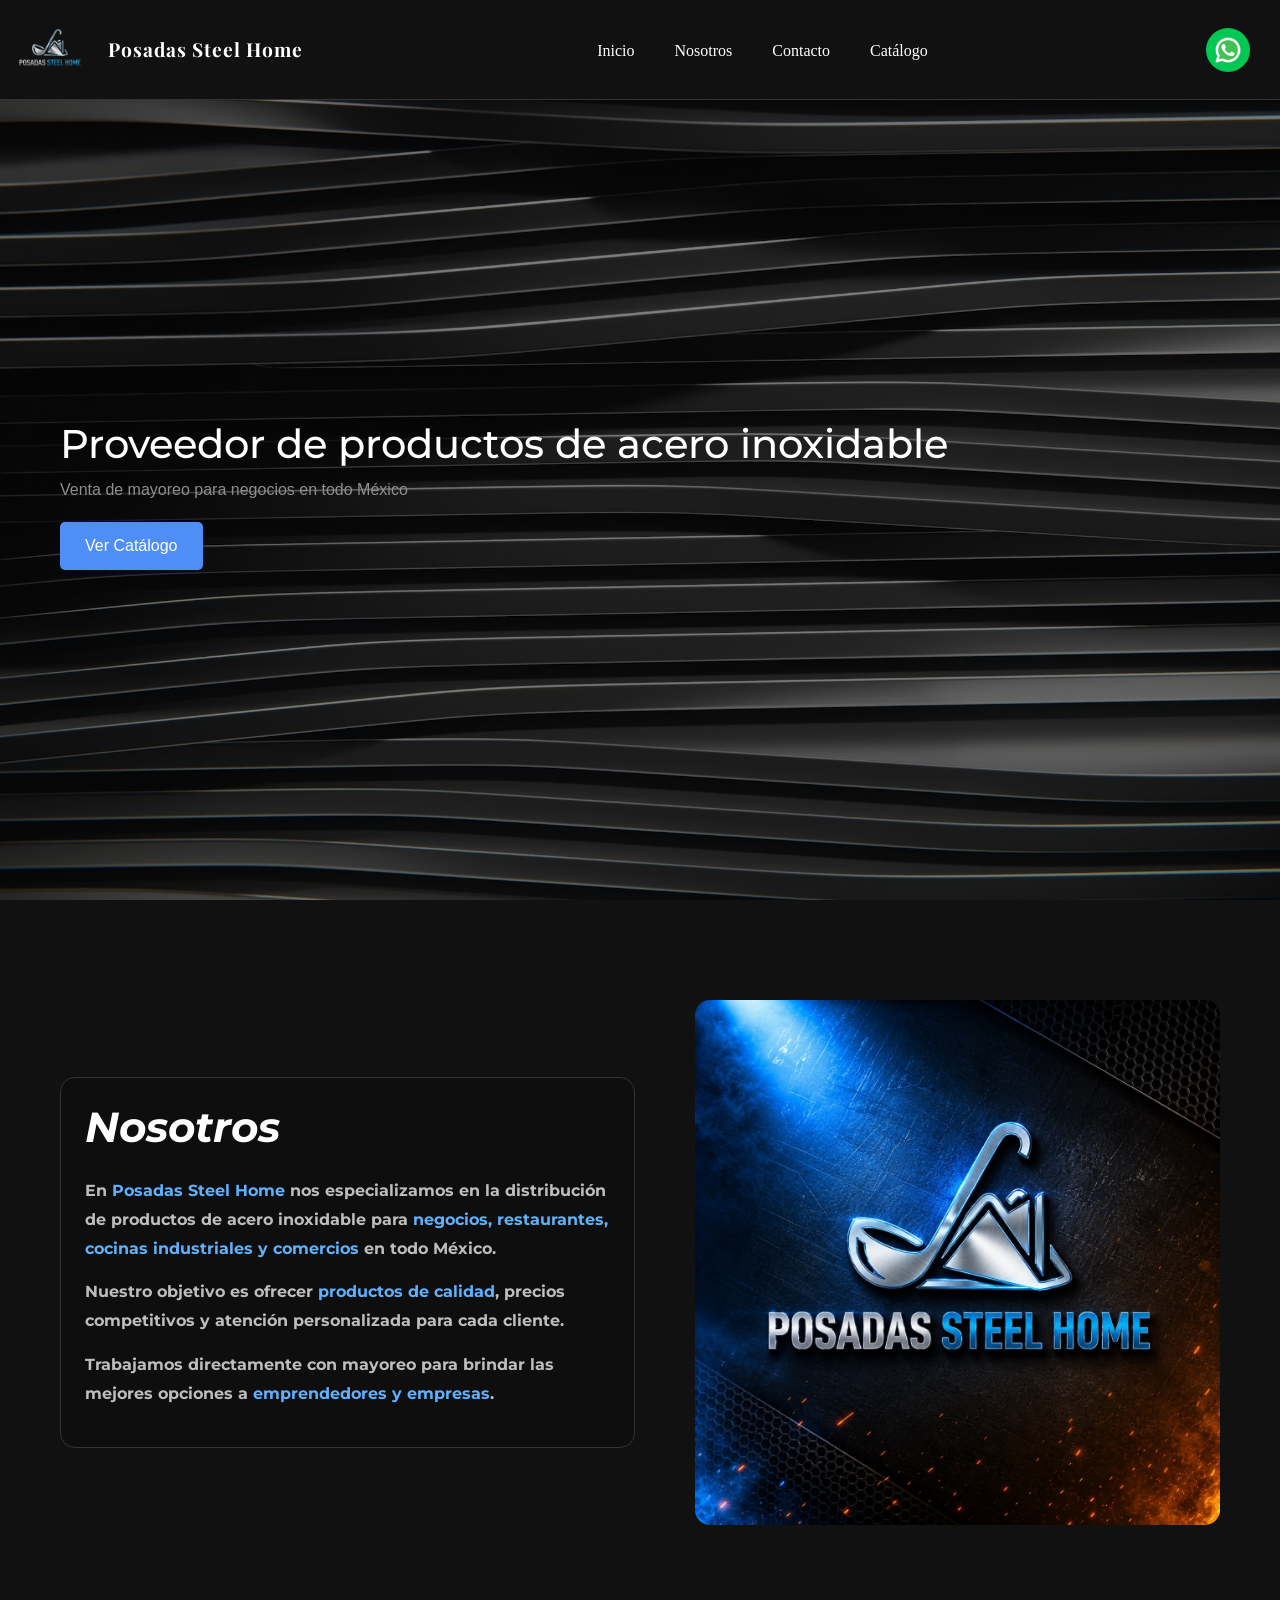
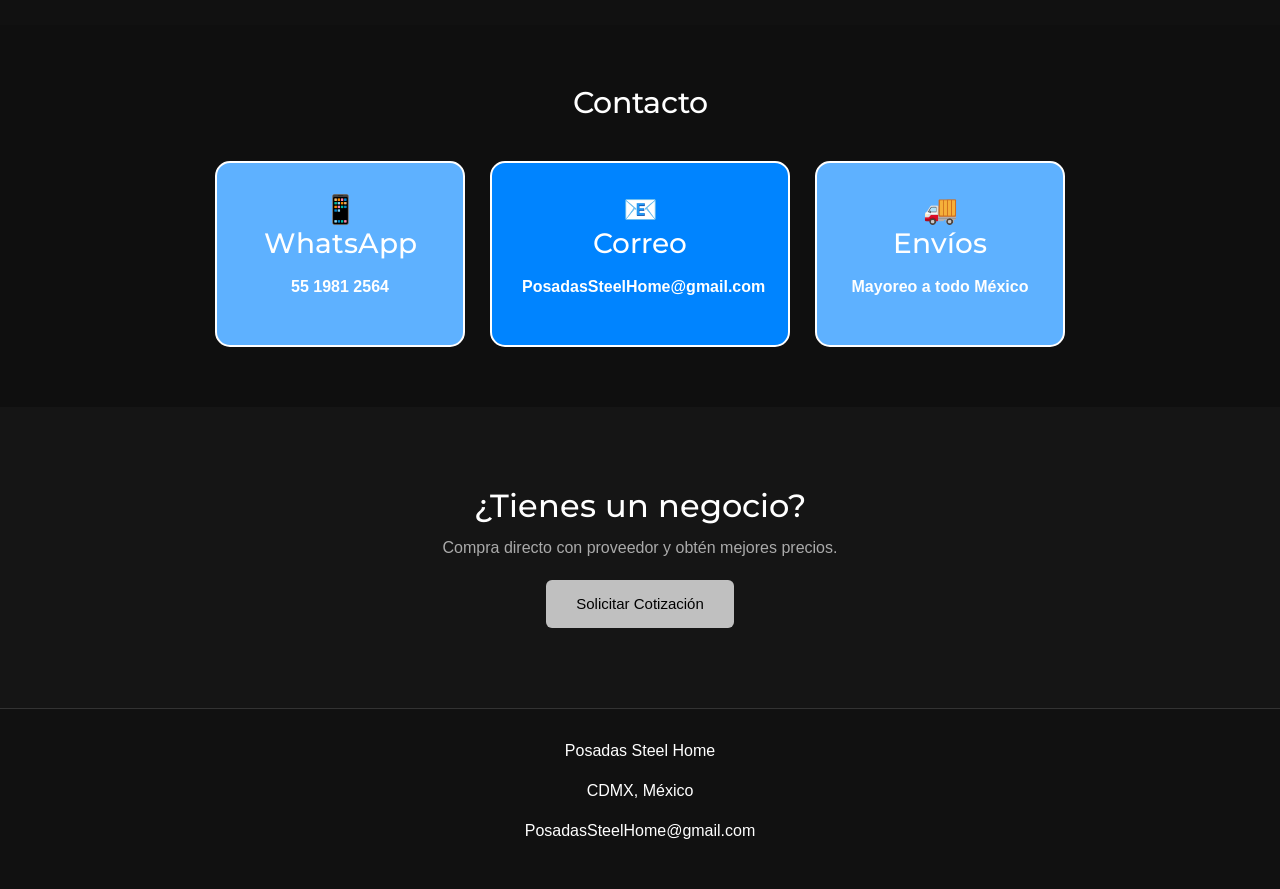
<file: index.html>
<!DOCTYPE html>
<html lang="es">

<head>
    <meta charset="UTF-8">
    <meta name="viewport" content="width=device-width, initial-scale=1.0">
    <title>Posadas Steel Home</title>

    <!-- BOOTSTRAP -->
    <link href="https://cdn.jsdelivr.net/npm/bootstrap@5.3.3/dist/css/bootstrap.min.css" rel="stylesheet">
    <link
        href="https://fonts.googleapis.com/css2?family=Montserrat:wght@600;700;800&family=Roboto:wght@300;400;500&display=swap"
        rel="stylesheet">
    <link href="https://fonts.googleapis.com/css2?family=Playfair+Display:wght@600;700&display=swap" rel="stylesheet">

    <!-- TU CSS -->
    <link rel="stylesheet" href="style.css">
</head>

<body>

    <!-- HEADER -->
    <header class="container-fluid px-4">

        <nav class="navbar navbar-expand-lg navbar-dark fixed-top">

            <!-- LOGO -->
            <a class="navbar-brand d-flex align-items-center logo" href="index.html">
                <img src="./img/navbar/logo_1PSH-removebg-preview.png" class="img">
                <span class="nom-pag ms-2">Posadas Steel Home</span>
            </a>

            <!-- BOTON HAMBURGUESA -->
            <button class="navbar-toggler d-lg-none" type="button" data-bs-toggle="offcanvas"
                data-bs-target="#menuLateral">

                <span class="navbar-toggler-icon"></span>

            </button>

            <!-- MENU -->
            <div class="collapse navbar-collapse justify-content-center d-none d-lg-flex" id="menuNav">
                <ul class="navbar-nav gap-4 text-center">

                    <li class="nav-item">
                        <a class="nav-link" href="#inicio">Inicio</a>
                    </li>

                    <li class="nav-item dropdown">
                        <a class="nav-link" href="#nosotros">Nosotros</a>
                    </li>

                    <li class="nav-item">
                        <a class="nav-link" href="#contacto">Contacto</a>
                    </li>

                    <li class="nav-item">
                        <a class="nav-link" href="catalogo.html">Catálogo</a>
                    </li>

                </ul>
            </div>

            <!-- BOTON -->
            <a class="btn-whatsapp ms-auto d-none d-lg-block"
                href="https://wa.me/525519812564?text=Hola%20quiero%20pedir%20productos%20de%20Posadas%20Steel%20Home"
                target="_blank"><img class="img-wats" src="./img/whatsapp/icons8-whatsapp-48.apng.png" alt="">
            </a>

        </nav>

        <div class="offcanvas offcanvas-end" tabindex="-1" id="menuLateral">

            <div class="offcanvas-header">

                <h5 class="offcanvas-title">
                    Posadas Steel Home
                </h5>

                <button 
                
                type="button" class="btn-close btn-close-white" data-bs-dismiss="offcanvas">
                
                </button>

            </div>

            <div class="offcanvas-body">

                <ul class="navbar-nav text-center">

                    <li class="nav-item">
                        <a class="nav-link" href="#inicio">Inicio</a>
                    </li>

                    <li class="nav-item">
                        <a class="nav-link" href="#nosotros">Nosotros</a>
                    </li>

                    <li class="nav-item">
                        <a class="nav-link" href="#contacto">Contacto</a>
                    </li>

                    <li class="nav-item">
                        <a class="nav-link" href="catalogo.html">Catálogo</a>
                    </li>

                </ul>

            </div>

        </div>  

    </header>

    <!-- HERO -->
    <section class="hero" id="inicio">
        <div class="hero-text">
            <h1>Proveedor de productos de acero inoxidable</h1>
            <p>Venta de mayoreo para negocios en todo México</p>
            <button onclick="window.location.href='catalogo.html'">
                Ver Catálogo
            </button>
        </div>
        <div class="hero-cont"></div>
    </section>

    <section class="nosotros" id="nosotros">

        <div class="nosotros-contenedor">

            <div class="nosotros-texto p-4">

                <h2>Nosotros</h2>

                <p>
                    En <span>Posadas Steel Home</span> nos especializamos en la distribución
                    de productos de acero inoxidable para <span>negocios, restaurantes,
                        cocinas industriales y comercios</span> en todo México.
                </p>

                <p>
                    Nuestro objetivo es ofrecer <span>productos de calidad</span>,
                    precios competitivos y atención personalizada para cada cliente.
                </p>

                <p>
                    Trabajamos directamente con mayoreo para brindar las mejores
                    opciones a <span>emprendedores y empresas</span>.
                </p>

            </div>

            <div class="nosotros-img">

                <img src="./img/logo nosotros/logoconfondo.jpg" alt="Acero inoxidable">

            </div>

        </div>

    </section>

    <!-- CONTACTO -->
    <section class="contacto reveal" id="contacto">
        <h2>Contacto</h2>

        <div class="contacto-grid">

            <div class="contacto-card">
                <h3>📱 WhatsApp</h3>
                <p>55 1981 2564</p>
            </div>

            <div class="contacto-card-correo">
                <h3>📧 <br> Correo</h3>
                <p>PosadasSteelHome@gmail.com</p>
            </div>

            <div class="contacto-card">
                <h3>🚚 <br> Envíos</h3>
                <p>Mayoreo a todo México</p>
            </div>

        </div>
    </section>

    <!-- MAYOREO -->
    <section class="mayoreo">
        <h2>¿Tienes un negocio?</h2>
        <p>Compra directo con proveedor y obtén mejores precios.</p>

        <button>
            <a href="https://wa.me/525519812564?text=Hola%20quiero%20un%20pedido%20" class="btn-cotizacion"
                target="_blank">
                Solicitar Cotización
            </a>
        </button>
    </section>

    <!-- FOOTER -->
    <footer>
        <div class="footer-info">
            <p>Posadas Steel Home</p>
            <p>CDMX, México</p>
            <p>PosadasSteelHome@gmail.com</p>
        </div>
    </footer>

    <!-- JS BOOTSTRAP -->
    <script src="https://cdn.jsdelivr.net/npm/bootstrap@5.3.3/dist/js/bootstrap.bundle.min.js"></script>

    <script>

        const reveals = document.querySelectorAll(".reveal");

        window.addEventListener("scroll", () => {

            reveals.forEach(element => {

                const windowHeight = window.innerHeight;

                const elementTop =
                    element.getBoundingClientRect().top;

                if (elementTop < windowHeight - 100) {

                    element.classList.add("active");

                }

            });

        });

    </script>
</body>

</html>
</file>
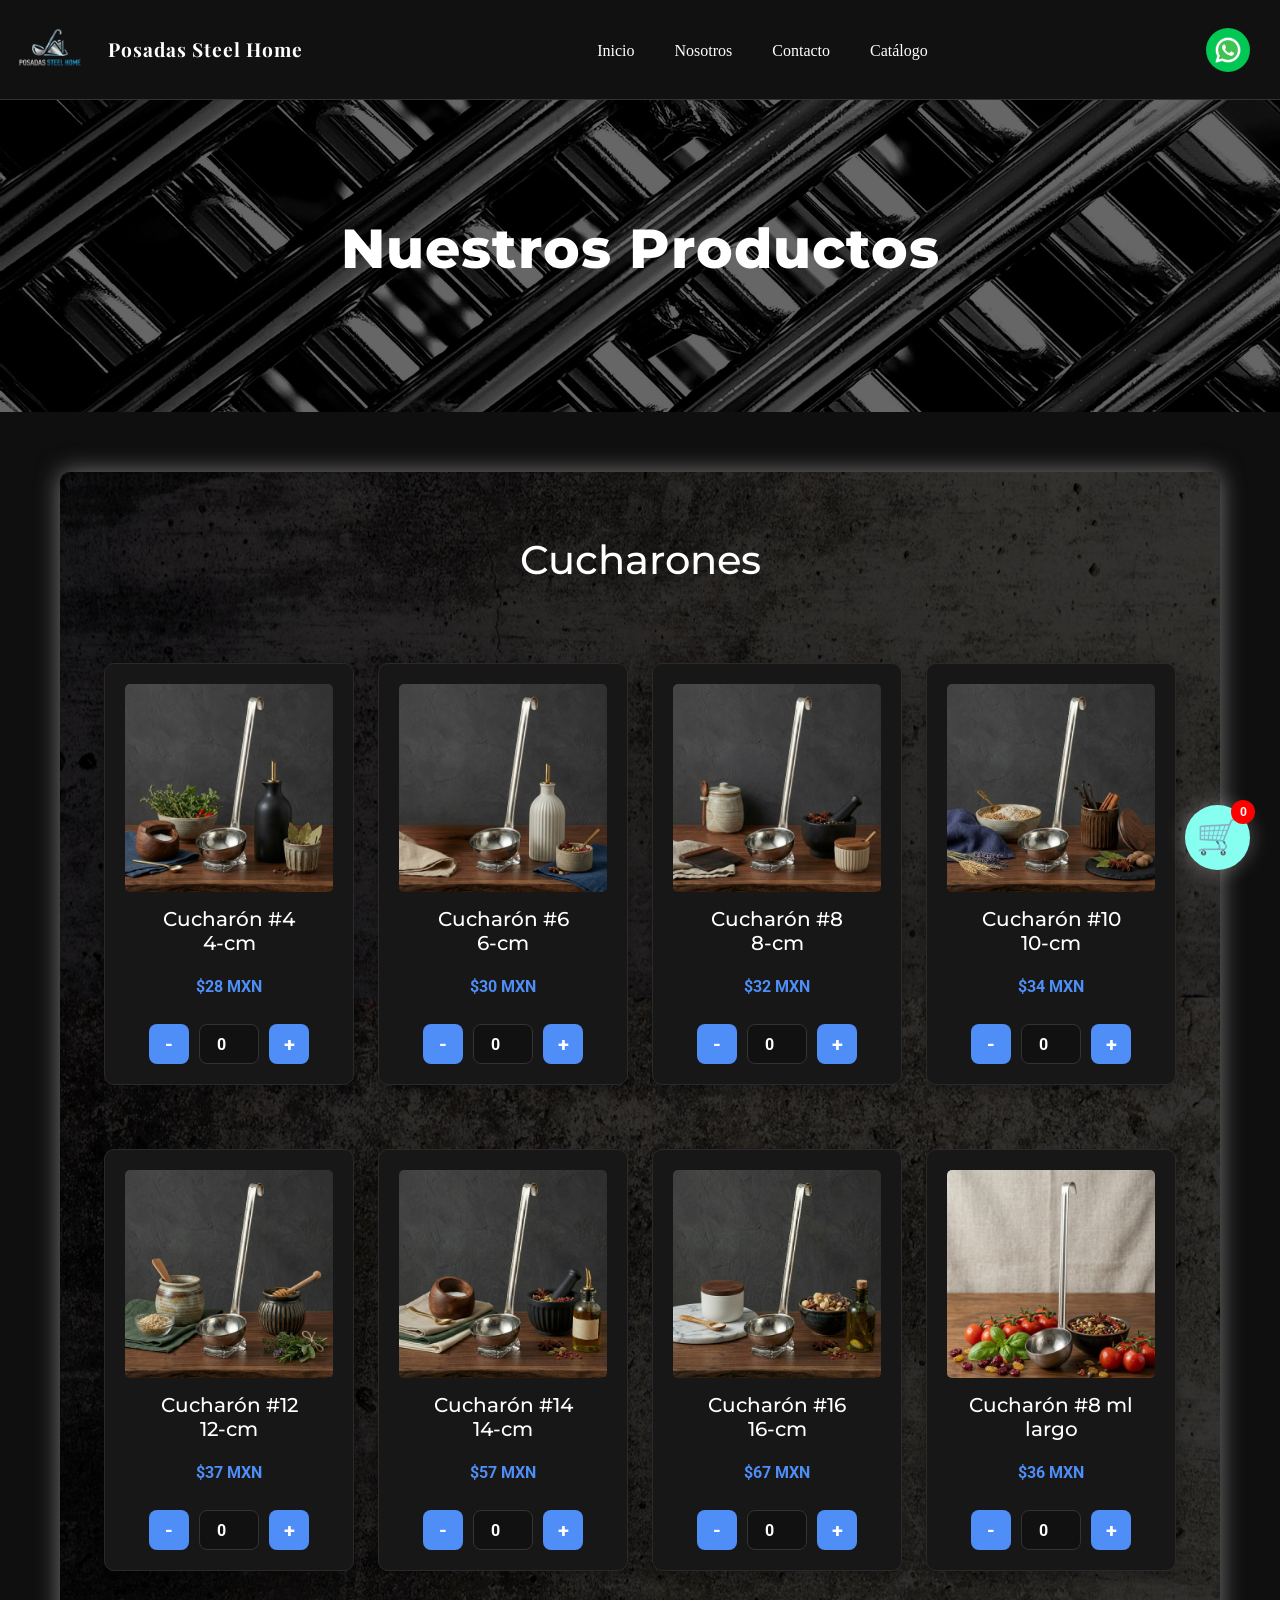
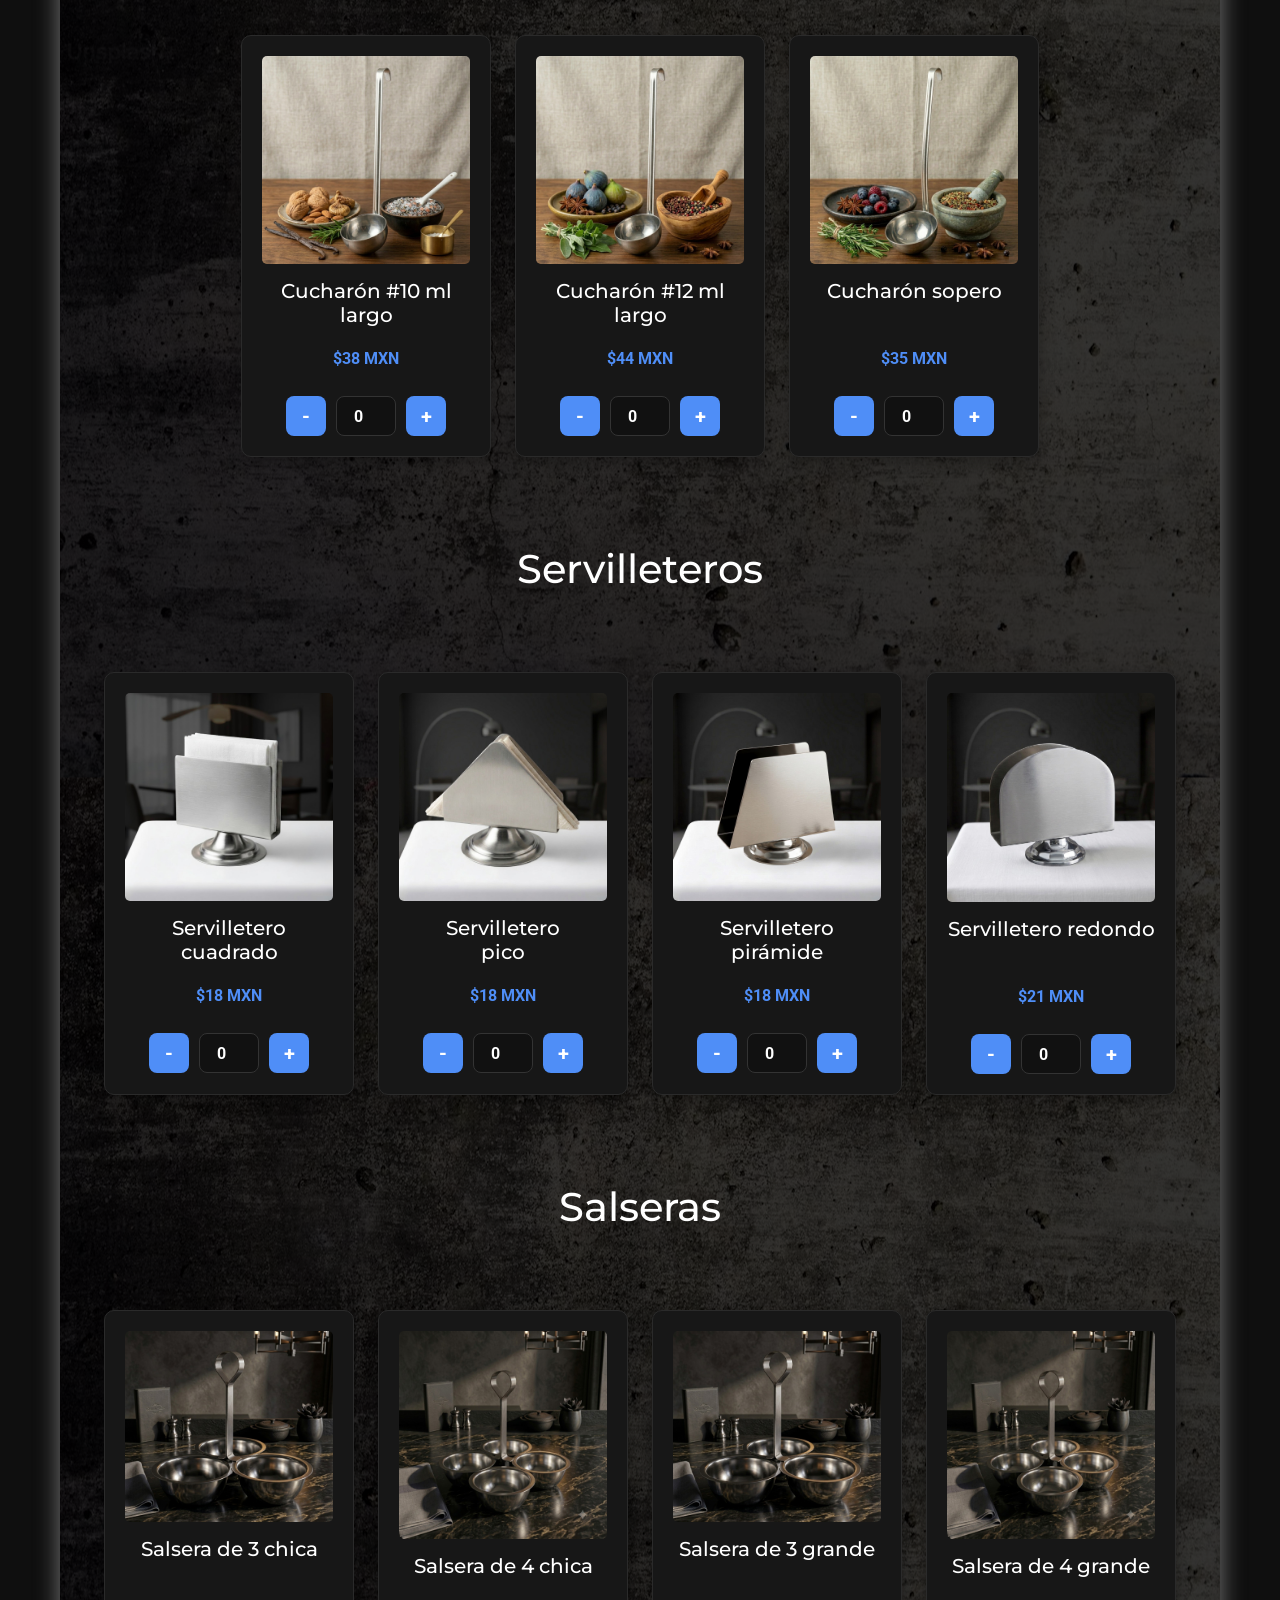
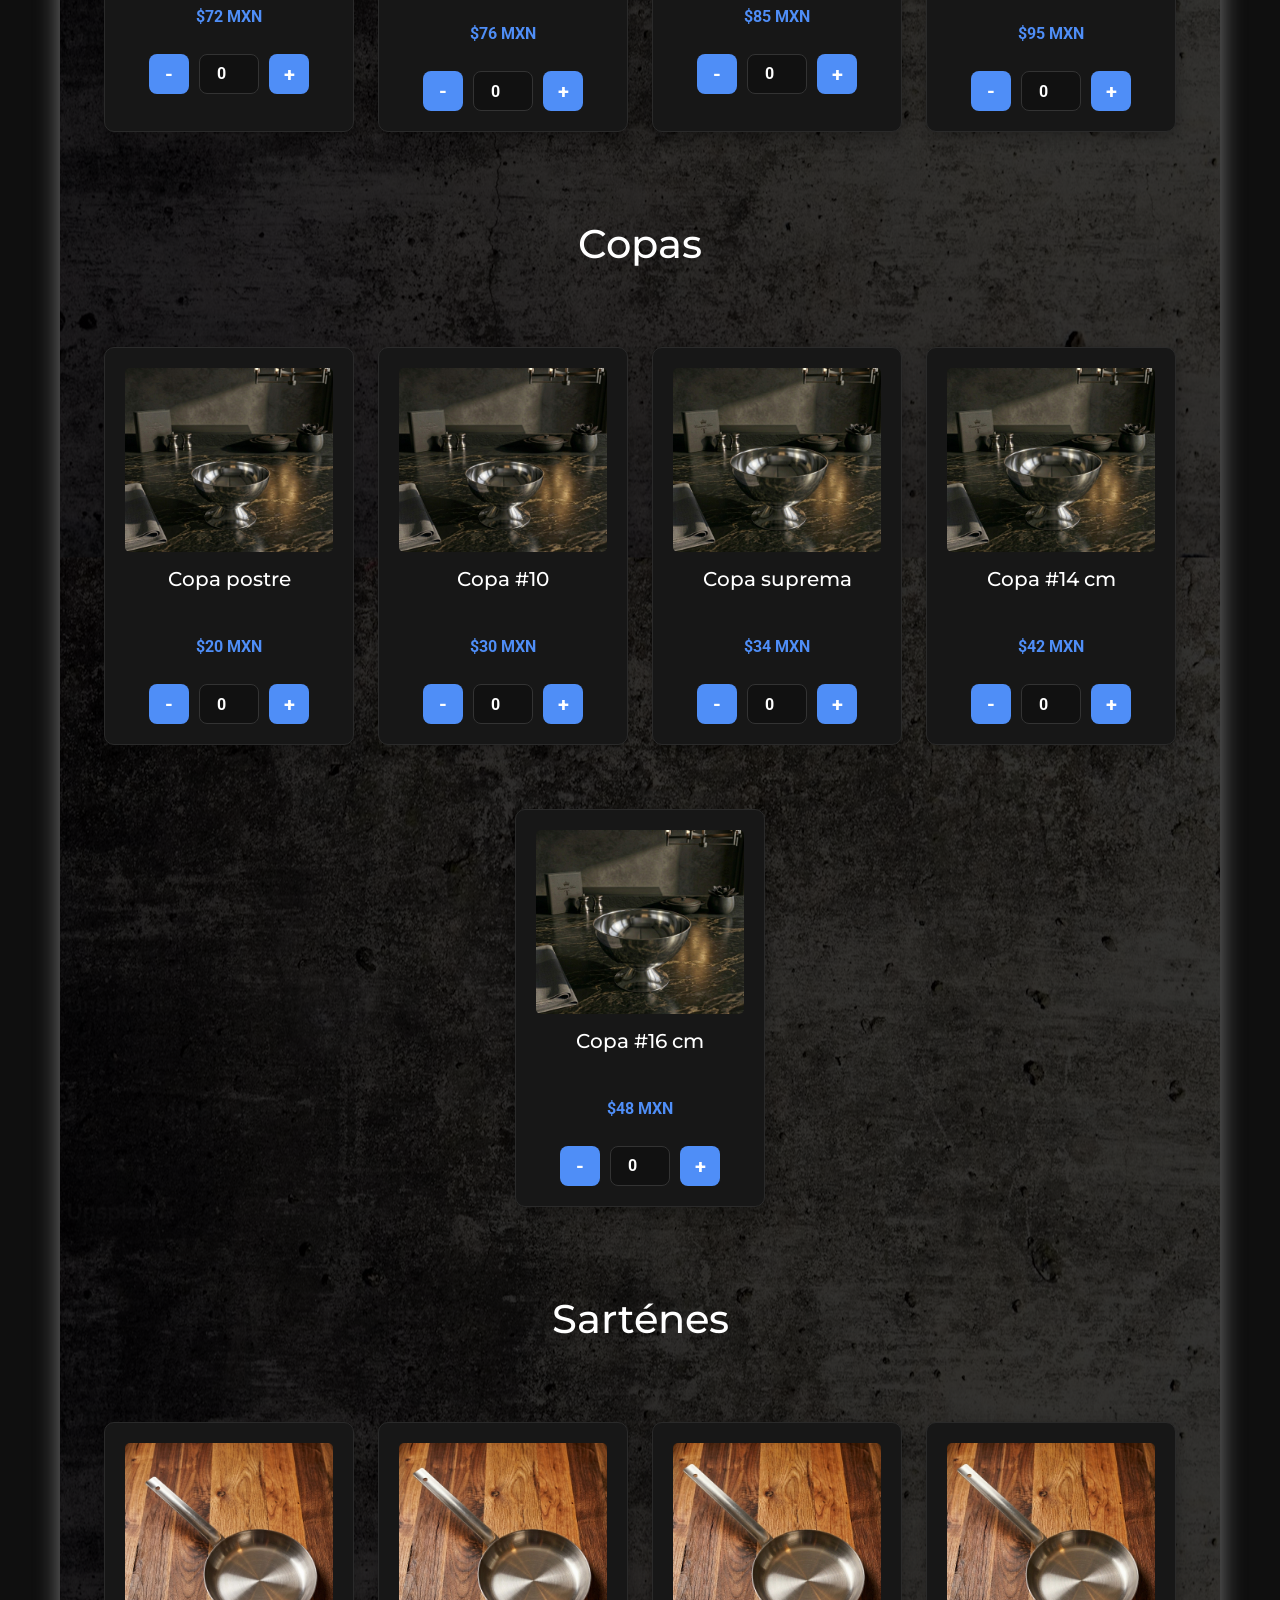
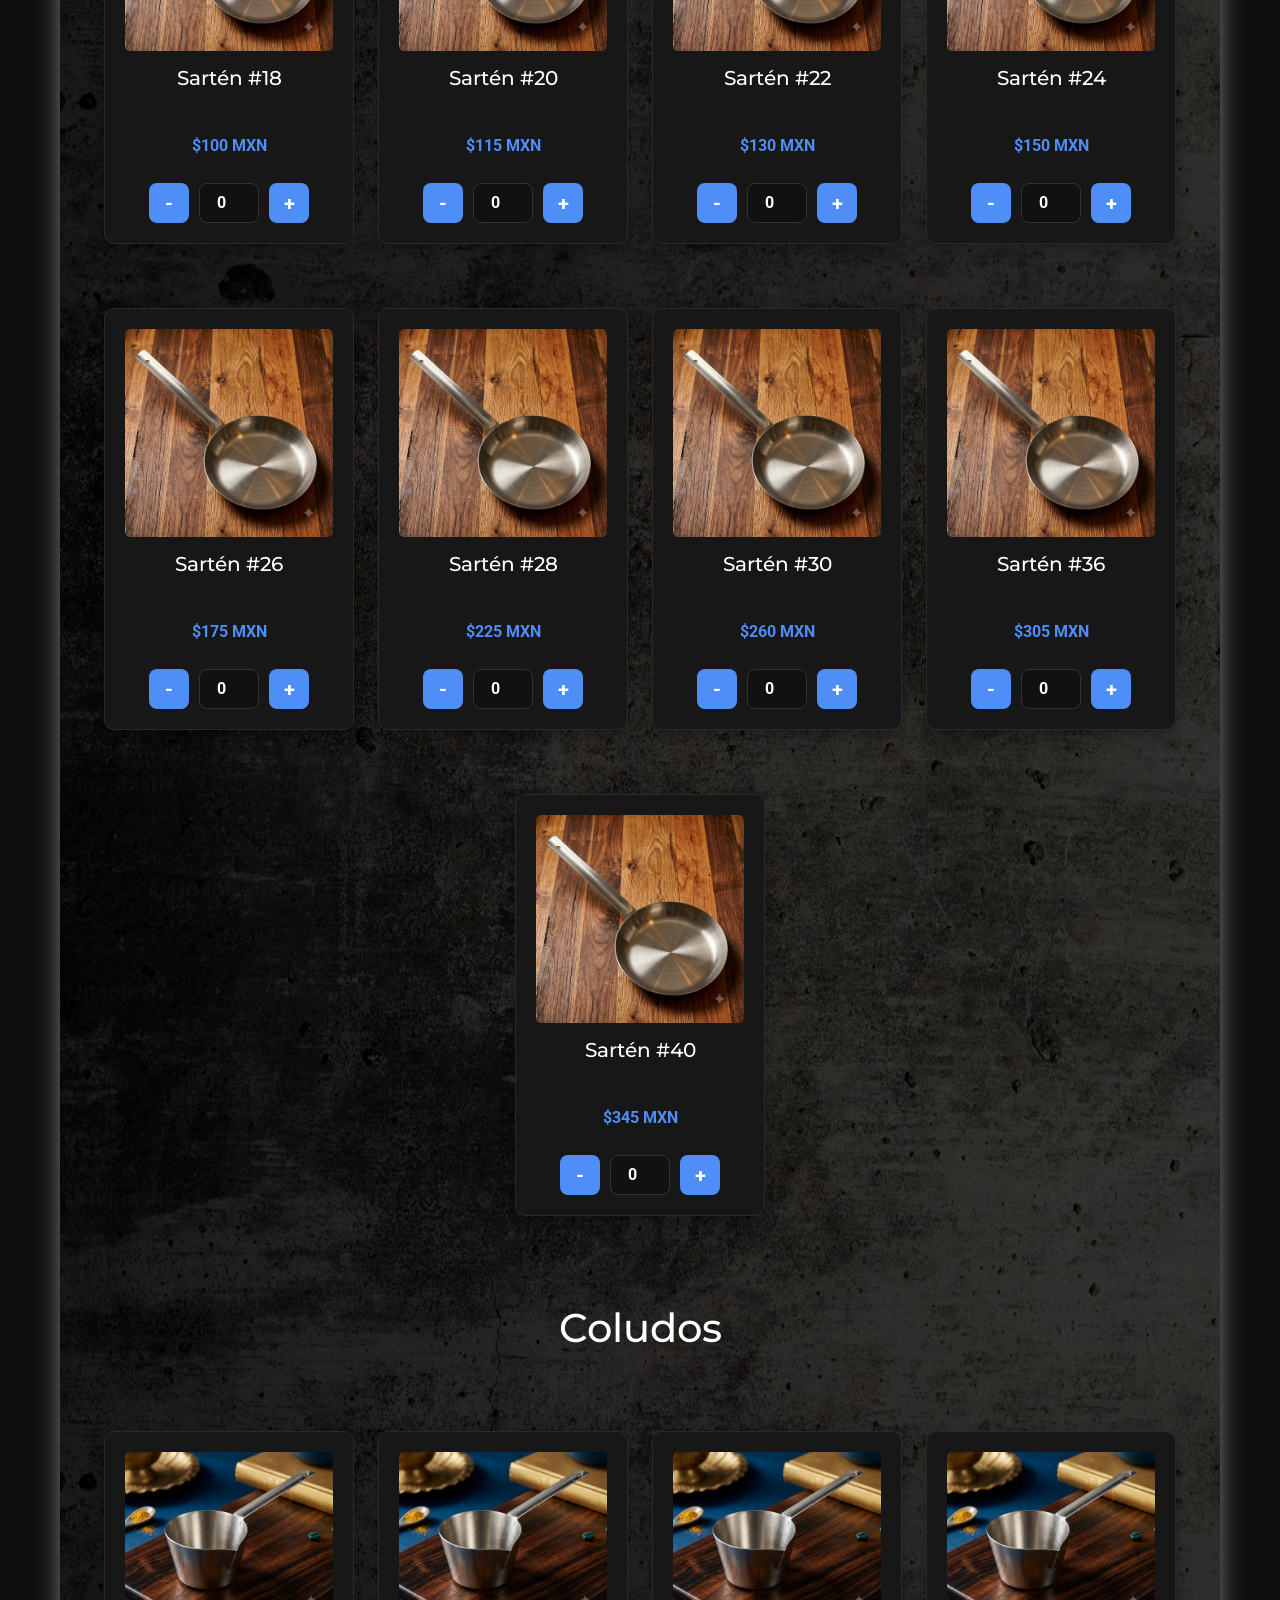
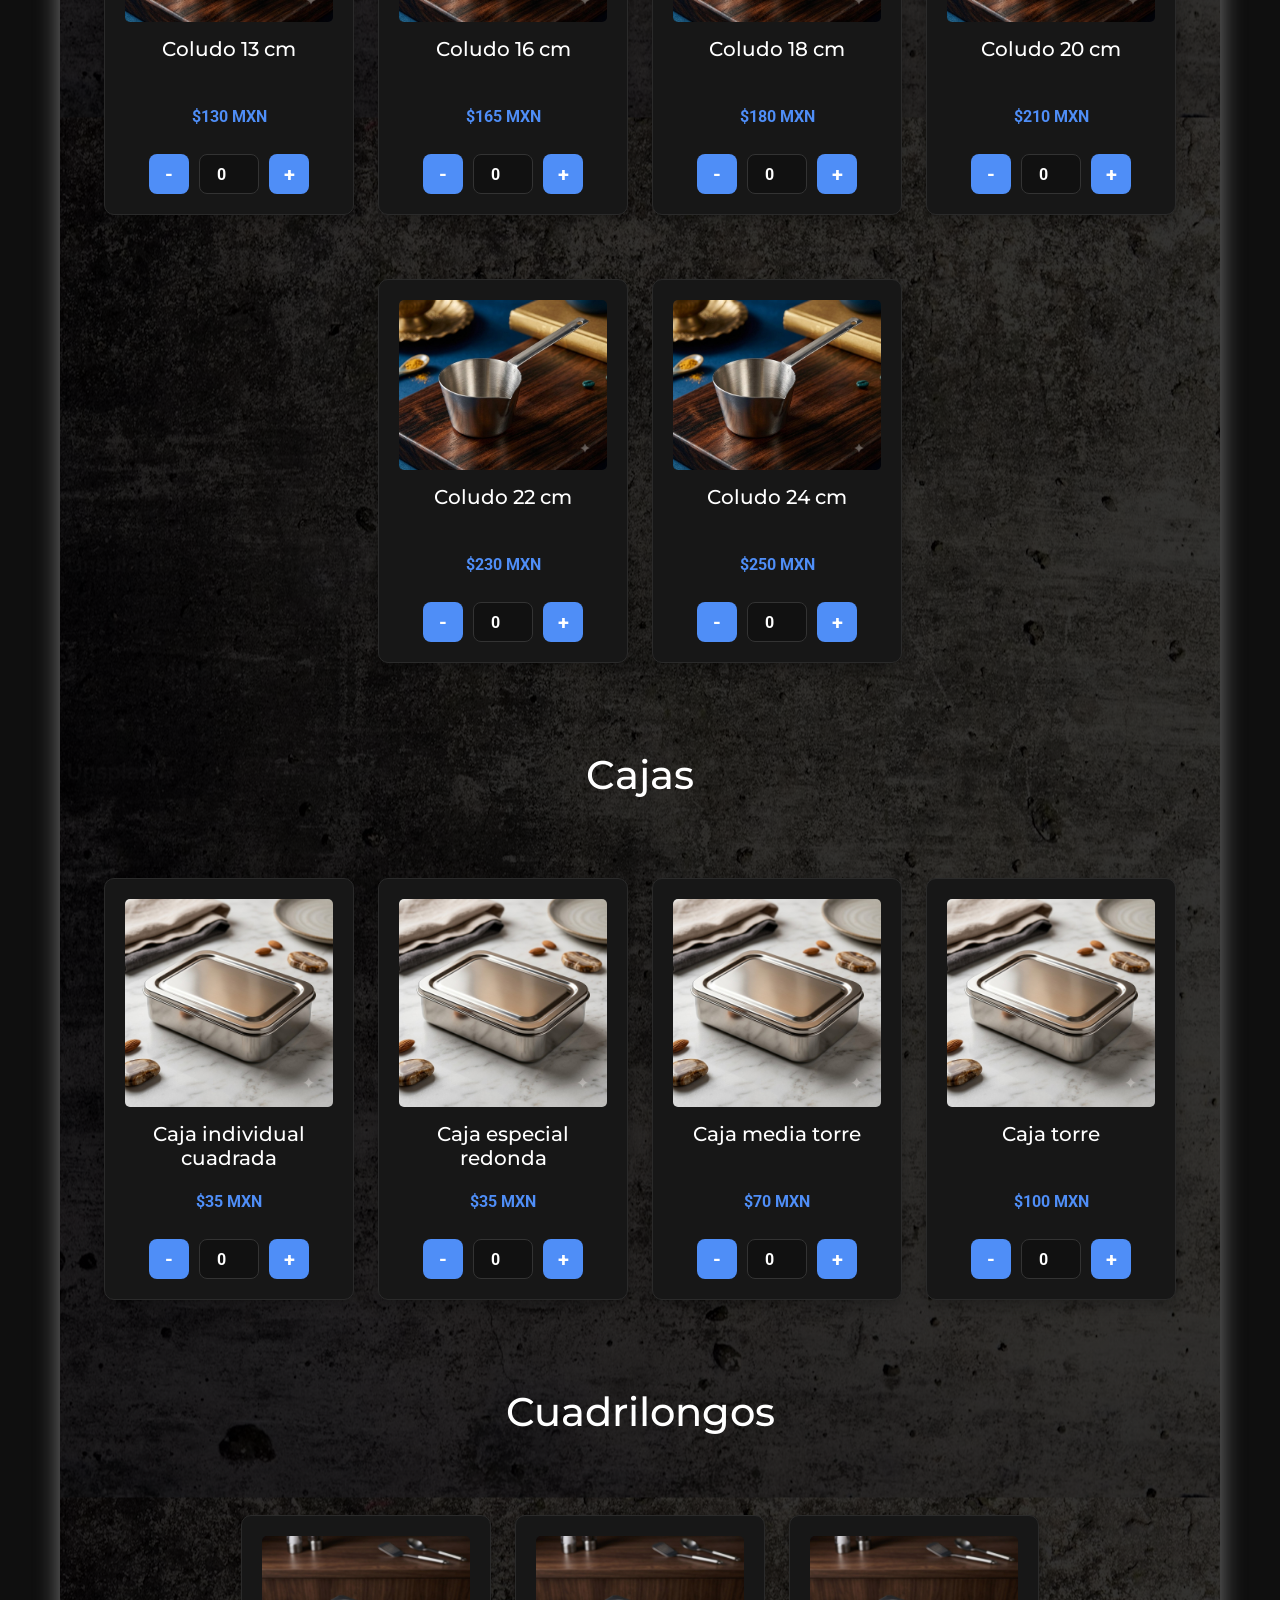
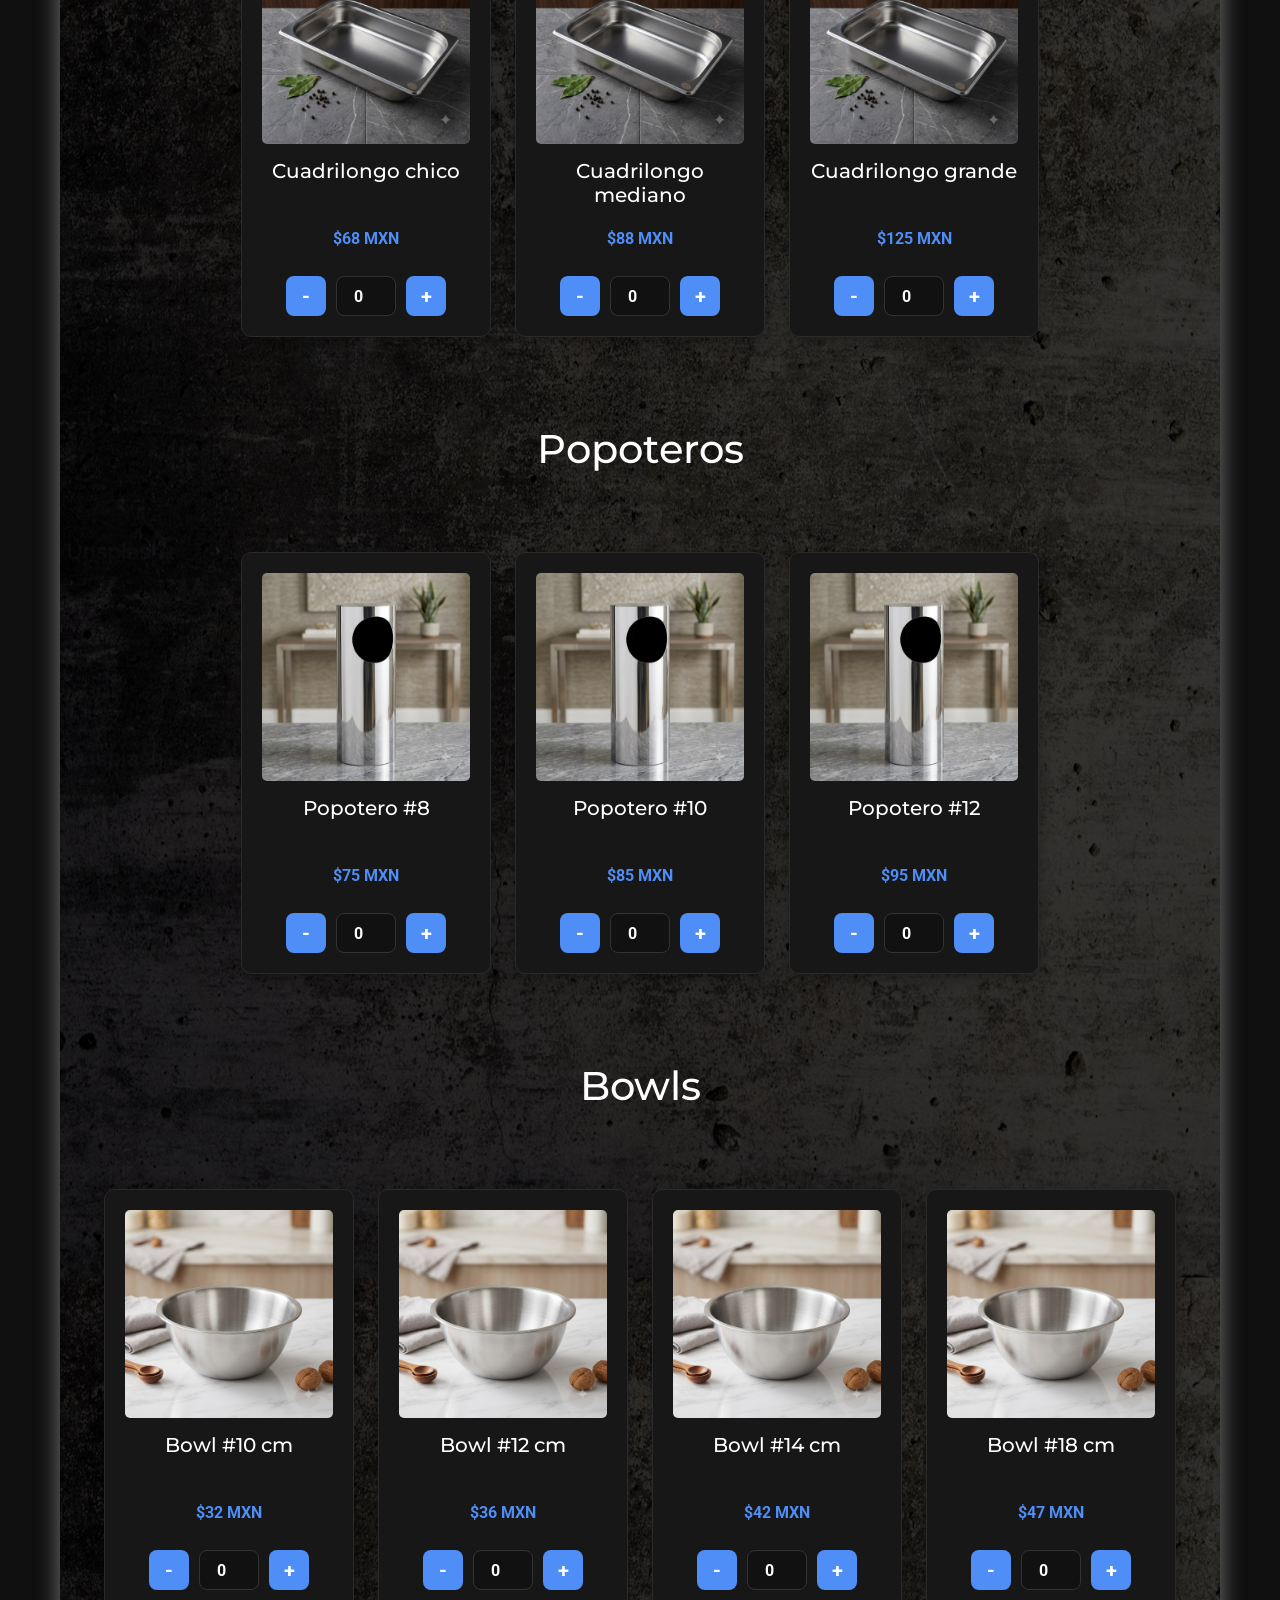
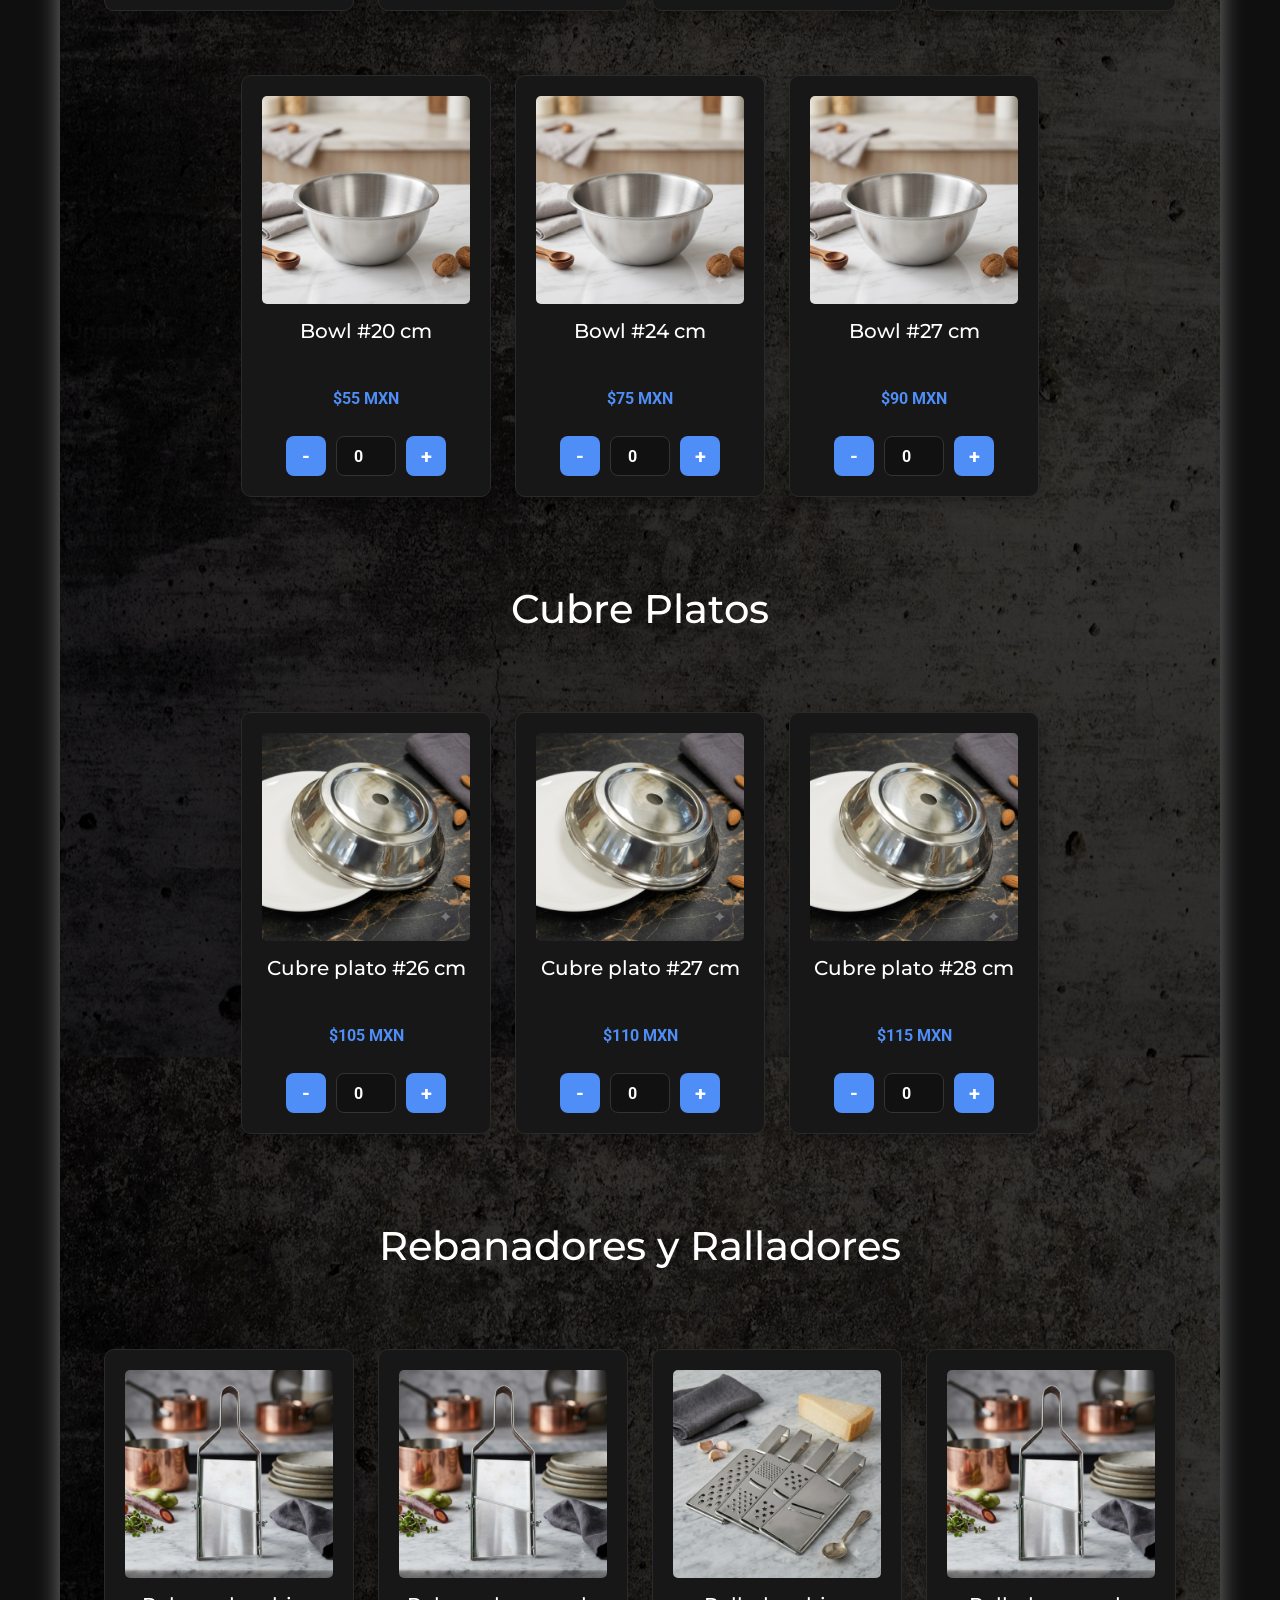
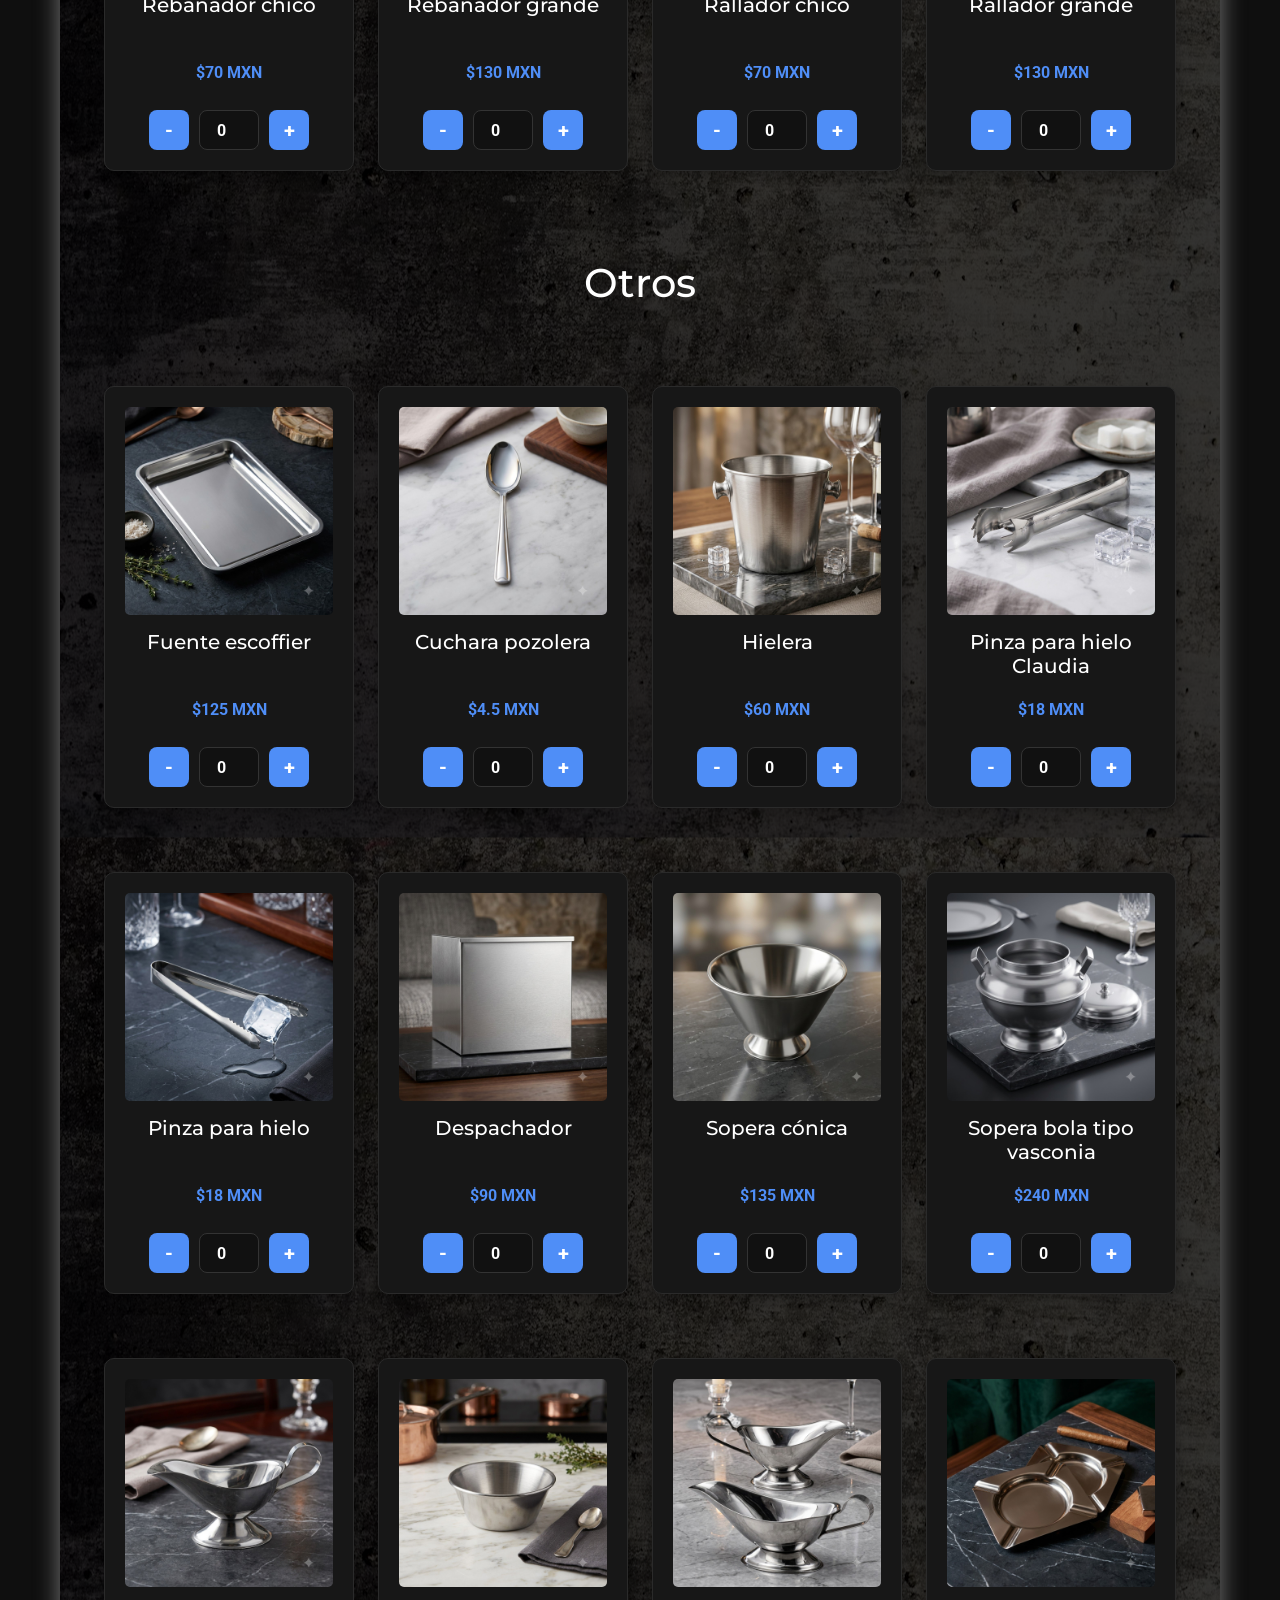
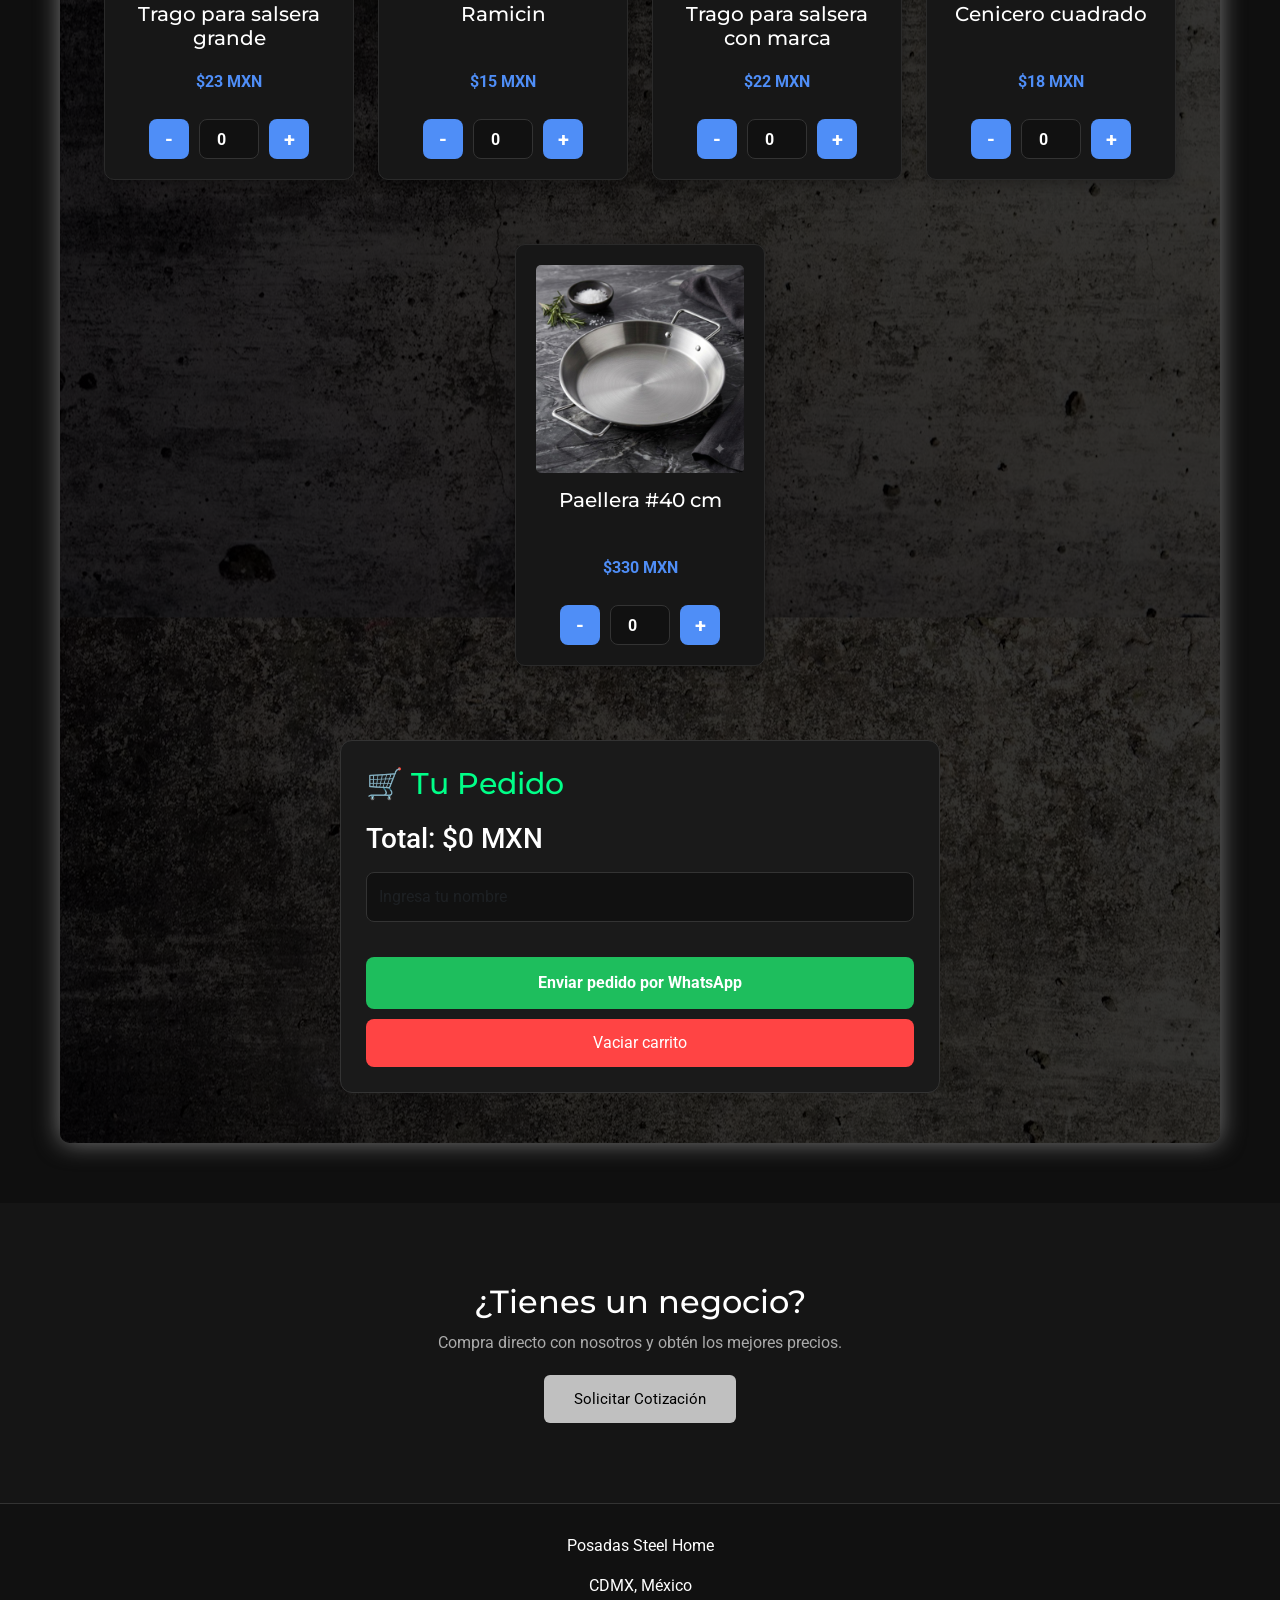
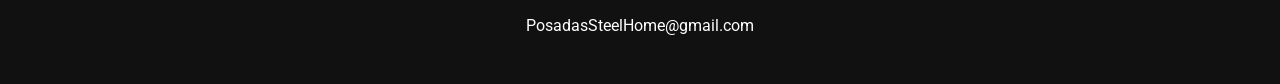
<file: catalogo.html>
<!DOCTYPE html>
<html lang="es">

<head>
    <meta charset="UTF-8">
    <meta name="viewport" content="width=device-width, initial-scale=1.0, maximum-scale=1.0, user-scalable=no">
    <title>Posadas Steel Home</title>

    <!-- Bootstrap -->
    <link href="https://cdn.jsdelivr.net/npm/bootstrap@5.3.3/dist/css/bootstrap.min.css" rel="stylesheet">
    <link
        href="https://fonts.googleapis.com/css2?family=Montserrat:wght@600;700;800&family=Roboto:wght@300;400;500&family=Playfair+Display:wght@600;700&display=swap"
        rel="stylesheet">

    <!-- CSS -->
    <link rel="stylesheet" href="catalogo.css">
</head>

<body>

    <!-- HEADER -->
    <header class="container-fluid px-4">

        <nav class="navbar navbar-expand-lg navbar-dark fixed-top">

            <!-- LOGO -->
            <a class="navbar-brand d-flex align-items-center logo" href="index.html">
                <img src="./img/navbar/logo_1PSH-removebg-preview.png" class="img">
                <span class="nom-pag ms-2">Posadas Steel Home</span>
            </a>

            <!-- BOTON HAMBURGUESA -->
            <button class="navbar-toggler d-lg-none" type="button" data-bs-toggle="offcanvas"
                data-bs-target="#menuLateral">

                <span class="navbar-toggler-icon"></span>

            </button>

            <!-- MENU -->
            <div class="collapse navbar-collapse justify-content-center d-none d-lg-flex" id="menuNav">
                <ul class="navbar-nav gap-4 text-center">

                    <li class="nav-item">
                        <a class="nav-link" href="index.html">Inicio</a>
                    </li>

                    <li class="nav-item dropdown">
                        <a class="nav-link" href="index.html#nosotros">Nosotros</a>
                    </li>

                    <li class="nav-item">
                        <a class="nav-link" href="index.html#contacto">Contacto</a>
                    </li>

                    <li class="nav-item">
                        <a class="nav-link" href="#inicio">Catálogo</a>
                    </li>

                </ul>
            </div>

            <!-- BOTON -->
            <a class="btn-whatsapp ms-auto d-none d-lg-block"
                href="https://wa.me/525519812564?text=Hola%20quiero%20pedir%20productos%20de%20Posadas%20Steel%20Home"
                target="_blank"><img class="logo-wats" src="./img/whatsapp/icons8-whatsapp-48.apng.png" alt="">
            </a>


        </nav>

        <div class="offcanvas offcanvas-end" tabindex="-1" id="menuLateral">

            <div class="offcanvas-header">

                <h5 class="offcanvas-title">
                    Posadas Steel Home
                </h5>

                <button type="button" class="btn-close btn-close-white" data-bs-dismiss="offcanvas">
                </button>

            </div>

            <div class="offcanvas-body">

                <ul class="navbar-nav text-center">

                    <li class="nav-item">
                        <a class="nav-link" href="index.html">Inicio</a>
                    </li>

                    <li class="nav-item">
                        <a class="nav-link" href="index.html#nosotros">Nosotros</a>
                    </li>

                    <li class="nav-item">
                        <a class="nav-link" href="index.html#contacto">Contacto</a>
                    </li>

                    <li class="nav-item">
                        <a class="nav-link" href="catalogo.html">Catálogo</a>
                    </li>

                </ul>

            </div>

        </div>

    </header>

    <!-- HERO -->
    <section class="hero d-flex align-items-center">

        <div class="hero-text">
            <h1>Nuestros Productos</h1>
        </div>

    </section>

    <!-- PRODUCTOS -->
    <section class="productos text-center container-fluid">

        <div class="contenedor-productos d-flex flex-column">

            <div class="hero-cucharon p-3 mt-5">
                <h1>Cucharones</h1>
            </div>

            <div
                class="contenedor-cucharones row overflow-auto justify-content-start justify-content-lg-center flex-nowrap flex-lg-wrap gap-4 mx-1 pb-4"">

                <!-- CARD 1 -->
                <div class="card">
                    <img src="./img/productos/1-cucharones/cucharon-num4.jpg">

                    <h3>Cucharón #4 <br>4-cm</h3>

                    <p>$28 MXN</p>

                    <div class="control-cantidad">

                        <button class="btn-menos" data-nombre="Cucharón #4" data-precio="28">
                            -
                        </button>

                        <input type="number" class="cantidad-input" min="0" value="0" data-nombre="Cucharón #4"
                            data-precio="28">

                        <button class="btn-mas" data-nombre="Cucharón #4" data-precio="28">
                            +
                        </button>

                    </div>
                </div>

                <!-- CARD 2 -->
                <div class="card">
                    <img src="./img/productos/1-cucharones/cucharon-num6.jpg">

                    <h3>Cucharón #6 <br>6-cm</h3>

                    <p>$30 MXN</p>

                    <div class="control-cantidad">

                        <button class="btn-menos" data-nombre="Cucharón #6" data-precio="30">
                            -
                        </button>

                        <input type="number" class="cantidad-input" min="0" value="0" data-nombre="Cucharón #6"
                            data-precio="30">

                        <button class="btn-mas" data-nombre="Cucharón #6" data-precio="30">
                            +
                        </button>

                    </div>
                </div>

                <!-- CARD 3 -->
                <div class="card">
                    <img src="./img/productos/1-cucharones/cucharon-num8.jpg">

                    <h3>Cucharón #8 <br>8-cm</h3>

                    <p>$32 MXN</p>

                    <div class="control-cantidad">

                        <button class="btn-menos" data-nombre="Cucharón #8" data-precio="32">
                            -
                        </button>

                        <input type="number" class="cantidad-input" min="0" value="0" data-nombre="Cucharón #8"
                            data-precio="32">

                        <button class="btn-mas" data-nombre="Cucharón #8" data-precio="32">
                            +
                        </button>

                    </div>
                </div>

                <!-- CARD 4 -->
                <div class="card">
                    <img src="./img/productos/1-cucharones/cucharon-num10.jpg">

                    <h3>Cucharón #10 <br>10-cm</h3>

                    <p>$34 MXN</p>

                    <div class="control-cantidad">

                        <button class="btn-menos" data-nombre="Cucharón #10" data-precio="34">
                            -
                        </button>

                        <input type="number" class="cantidad-input" min="0" value="0" data-nombre="Cucharón #10"
                            data-precio="34">

                        <button class="btn-mas" data-nombre="Cucharón #10" data-precio="34">
                            +
                        </button>

                    </div>
                </div>

                <!-- CARD 5 -->
                <div class="card">
                    <img src="./img/productos/1-cucharones/cucharon-num12.jpg">

                    <h3>Cucharón #12 <br>12-cm</h3>

                    <p>$37 MXN</p>

                    <div class="control-cantidad">

                        <button class="btn-menos" data-nombre="Cucharón #12" data-precio="37">
                            -
                        </button>

                        <input type="number" class="cantidad-input" min="0" value="0" data-nombre="Cucharón #12"
                            data-precio="37">

                        <button class="btn-mas" data-nombre="Cucharón #12" data-precio="37">
                            +
                        </button>

                    </div>
                </div>

                <!-- CARD 6 -->
                <div class="card">
                    <img src="./img/productos/1-cucharones/cucharon-num14.jpg">

                    <h3>Cucharón #14 <br>14-cm</h3>

                    <p>$57 MXN</p>

                    <div class="control-cantidad">

                        <button class="btn-menos" data-nombre="Cucharón #14" data-precio="57">
                            -
                        </button>

                        <input type="number" class="cantidad-input" min="0" value="0" data-nombre="Cucharón #14"
                            data-precio="57">

                        <button class="btn-mas" data-nombre="Cucharón #14" data-precio="57">
                            +
                        </button>

                    </div>
                </div>

                <!-- CARD 7 -->
                <div class="card">
                    <img src="./img/productos/1-cucharones/cucharon-num16.jpg">

                    <h3>Cucharón #16 <br>16-cm</h3>

                    <p>$67 MXN</p>

                    <div class="control-cantidad">

                        <button class="btn-menos" data-nombre="Cucharón #16" data-precio="67">
                            -
                        </button>

                        <input type="number" class="cantidad-input" min="0" value="0" data-nombre="Cucharón #16"
                            data-precio="67">

                        <button class="btn-mas" data-nombre="Cucharón #16" data-precio="67">
                            +
                        </button>

                    </div>
                </div>

                <!-- CARDS 8 -->

                <div class="card">
                    <img src="./img/productos/1-cucharones/cucharon-largo-num8.jpg">

                    <h3>Cucharón #8 ml largo</h3>

                    <p>$36 MXN</p>

                    <div class="control-cantidad">

                        <button class="btn-menos" data-nombre="Cucharón #8 ml largo" data-precio="36">
                            -
                        </button>

                        <input type="number" class="cantidad-input" min="0" value="0" data-nombre="Cucharón #8 ml largo"
                            data-precio="36">

                        <button class="btn-mas" data-nombre="Cucharón #8 ml largo" data-precio="36">
                            +
                        </button>

                    </div>
                </div>

                <!-- CARD 9 -->
                <div class="card">
                    <img src="./img/productos/1-cucharones/cucharon-largo-num10.jpg">

                    <h3>Cucharón #10 ml largo</h3>

                    <p>$38 MXN</p>

                    <div class="control-cantidad">

                        <button class="btn-menos" data-nombre="Cucharón #10 ml largo" data-precio="38">
                            -
                        </button>

                        <input type="number" class="cantidad-input" min="0" value="0"
                            data-nombre="Cucharón #10 ml largo" data-precio="38">

                        <button class="btn-mas" data-nombre="Cucharón #10 ml largo" data-precio="38">
                            +
                        </button>

                    </div>
                </div>

                <!-- CARD -->
                <div class="card">
                    <img src="./img/productos/1-cucharones/cucharon-largo-num12.jpg">

                    <h3>Cucharón #12 ml largo</h3>

                    <p>$44 MXN</p>

                    <div class="control-cantidad">

                        <button class="btn-menos" data-nombre="Cucharón #12 ml largo" data-precio="44">
                            -
                        </button>

                        <input type="number" class="cantidad-input" min="0" value="0"
                            data-nombre="Cucharón #12 ml largo" data-precio="44">

                        <button class="btn-mas" data-nombre="Cucharón #12 ml largo" data-precio="44">
                            +
                        </button>

                    </div>
                </div>

                <!-- CARD 10 -->
                <div class="card">
                    <img src="./img/productos/1-cucharones/cucharon-sopero.jpg">

                    <h3>Cucharón sopero</h3>

                    <p>$35 MXN</p>

                    <div class="control-cantidad">

                        <button class="btn-menos" data-nombre="Cucharón sopero" data-precio="35">
                            -
                        </button>

                        <input type="number" class="cantidad-input" min="0" value="0" data-nombre="Cucharón sopero"
                            data-precio="35">

                        <button class="btn-mas" data-nombre="Cucharón sopero" data-precio="35">
                            +
                        </button>

                    </div>

                </div>

            </div>

            <div class="hero-cucharon p-3 mt-5">
                <h1>Servilleteros</h1>
            </div>

            <div
                class="contenedor-cucharones row overflow-auto justify-content-start justify-content-lg-center flex-nowrap flex-lg-wrap gap-4 mx-1 pb-4">

                <div class="card">
                    <img src="./img/productos/2-servilleteros/servilletero cuadrado.jpg">

                    <h3>Servilletero cuadrado</h3>

                    <p>$18 MXN</p>

                    <div class="control-cantidad">

                        <button class="btn-menos" data-nombre="Servilletero cuadrado" data-precio="18">
                            -
                        </button>

                        <input type="number" class="cantidad-input" min="0" value="0"
                            data-nombre="Servilletero cuadrado" data-precio="18">

                        <button class="btn-mas" data-nombre="Servilletero cuadrado" data-precio="18">
                            +
                        </button>

                    </div>
                </div>

                <!-- CARD 35 -->
                <div class="card">
                    <img src="./img/productos/2-servilleteros/servilletero de pico.jpg">

                    <h3>Servilletero <br> pico</h3>

                    <p>$18 MXN</p>

                    <div class="control-cantidad">

                        <button class="btn-menos" data-nombre="Servilletero pico" data-precio="18">
                            -
                        </button>

                        <input type="number" class="cantidad-input" min="0" value="0" data-nombre="Servilletero pico"
                            data-precio="18">

                        <button class="btn-mas" data-nombre="Servilletero pico" data-precio="18">
                            +
                        </button>

                    </div>
                </div>

                <!-- CARD 36 -->
                <div class="card">
                    <img src="./img/productos/2-servilleteros/servilletero piramide.jpg">

                    <h3>Servilletero pirámide</h3>

                    <p>$18 MXN</p>

                    <div class="control-cantidad">

                        <button class="btn-menos" data-nombre="Servilletero pirámide" data-precio="18">
                            -
                        </button>

                        <input type="number" class="cantidad-input" min="0" value="0"
                            data-nombre="Servilletero pirámide" data-precio="18">

                        <button class="btn-mas" data-nombre="Servilletero pirámide" data-precio="18">
                            +
                        </button>

                    </div>
                </div>

                <!-- CARD 37 -->
                <div class="card">
                    <img src="./img/productos/2-servilleteros/servilleertero redondo.jpg">

                    <h3>Servilletero redondo</h3>

                    <p>$21 MXN</p>

                    <div class="control-cantidad">

                        <button class="btn-menos" data-nombre="Servilletero redondo" data-precio="21">
                            -
                        </button>

                        <input type="number" class="cantidad-input" min="0" value="0" data-nombre="Servilletero redondo"
                            data-precio="21">

                        <button class="btn-mas" data-nombre="Servilletero redondo" data-precio="21">
                            +
                        </button>

                    </div>
                </div>

            </div>

            <div class="hero-cucharon p-3 mt-5">
                <h1>Salseras</h1>
            </div>

            <div
                class="contenedor-cucharones row overflow-auto justify-content-start justify-content-lg-center flex-nowrap flex-lg-wrap gap-4 mx-1 pb-4">

                <!-- CARD 30 -->
                <div class="card">
                    <img src="./img/productos/3-salseras/salsera de 3.jpg">

                    <h3>Salsera de 3 chica</h3>

                    <p>$72 MXN</p>

                    <div class="control-cantidad">

                        <button class="btn-menos" data-nombre="Salsera de 3 chica" data-precio="72">
                            -
                        </button>

                        <input type="number" class="cantidad-input" min="0" value="0" data-nombre="Salsera de 3 chica"
                            data-precio="72">

                        <button class="btn-mas" data-nombre="Salsera de 3 chica" data-precio="72">
                            +
                        </button>

                    </div>
                </div>

                <!-- CARD 31 -->
                <div class="card">
                    <img src="./img/productos/3-salseras/salsera de 4.jpg">

                    <h3>Salsera de 4 chica</h3>

                    <p>$76 MXN</p>

                    <div class="control-cantidad">

                        <button class="btn-menos" data-nombre="Salsera de 4 chica" data-precio="76">
                            -
                        </button>

                        <input type="number" class="cantidad-input" min="0" value="0" data-nombre="Salsera de 4 chica"
                            data-precio="76">

                        <button class="btn-mas" data-nombre="Salsera de 4 chica" data-precio="76">
                            +
                        </button>

                    </div>
                </div>

                <!-- CARD 32 -->
                <div class="card">
                    <img src="./img/productos/3-salseras/salsera de 3.jpg">

                    <h3>Salsera de 3 grande</h3>

                    <p>$85 MXN</p>

                    <div class="control-cantidad">

                        <button class="btn-menos" data-nombre="Salsera de 3 grande" data-precio="85">
                            -
                        </button>

                        <input type="number" class="cantidad-input" min="0" value="0" data-nombre="Salsera de 3 grande"
                            data-precio="85">

                        <button class="btn-mas" data-nombre="Salsera de 3 grande" data-precio="85">
                            +
                        </button>

                    </div>
                </div>

                <!-- CARD 33 -->
                <div class="card">
                    <img src="./img/productos/3-salseras/salsera de 4.jpg">

                    <h3>Salsera de 4 grande</h3>

                    <p>$95 MXN</p>

                    <div class="control-cantidad">

                        <button class="btn-menos" data-nombre="Salsera de 4 grande" data-precio="95">
                            -
                        </button>

                        <input type="number" class="cantidad-input" min="0" value="0" data-nombre="Salsera de 4 grande"
                            data-precio="95">

                        <button class="btn-mas" data-nombre="Salsera de 4 grande" data-precio="95">
                            +
                        </button>

                    </div>

                </div>

            </div>

            <div class="hero-cucharon p-3 mt-5">
                <h1>Copas</h1>
            </div>

            <div
                class="contenedor-cucharones row overflow-auto justify-content-start justify-content-lg-center flex-nowrap flex-lg-wrap gap-4 mx-1 pb-4">

                <!-- CARD 11 -->
                <div class="card">
                    <img src="./img/productos/4-copas/copa postre.jpg">

                    <h3>Copa postre</h3>

                    <p>$20 MXN</p>

                    <div class="control-cantidad">

                        <button class="btn-menos" data-nombre="Copa postre" data-precio="20">
                            -
                        </button>

                        <input type="number" class="cantidad-input" min="0" value="0" data-nombre="Copa postre"
                            data-precio="20">

                        <button class="btn-mas" data-nombre="Copa postre" data-precio="20">
                            +
                        </button>

                    </div>
                </div>

                <!-- CARD 12 -->
                <div class="card">
                    <img src="./img/productos/4-copas/copa postre.jpg">

                    <h3>Copa #10</h3>

                    <p>$30 MXN</p>

                    <div class="control-cantidad">

                        <button class="btn-menos" data-nombre="Copa #10" data-precio="30">
                            -
                        </button>

                        <input type="number" class="cantidad-input" min="0" value="0" data-nombre="Copa #10"
                            data-precio="30">

                        <button class="btn-mas" data-nombre="Copa #10" data-precio="30">
                            +
                        </button>

                    </div>
                </div>

                <!-- CARD 13 -->
                <div class="card">
                    <img src="./img/productos/4-copas/copa suprema.jpg">

                    <h3>Copa suprema</h3>

                    <p>$34 MXN</p>

                    <div class="control-cantidad">

                        <button class="btn-menos" data-nombre="Copa suprema" data-precio="34">
                            -
                        </button>

                        <input type="number" class="cantidad-input" min="0" value="0" data-nombre="Copa suprema"
                            data-precio="34">

                        <button class="btn-mas" data-nombre="Copa suprema" data-precio="34">
                            +
                        </button>

                    </div>
                </div>

                <div class="card">
                    <img src="./img/productos/4-copas/copa suprema.jpg">

                    <h3>Copa #14 cm</h3>

                    <p>$42 MXN</p>

                    <div class="control-cantidad">

                        <button class="btn-menos" data-nombre="Copa #14 cm" data-precio="42">
                            -
                        </button>

                        <input type="number" class="cantidad-input" min="0" value="0" data-nombre="Copa #14 cm"
                            data-precio="42">

                        <button class="btn-mas" data-nombre="Copa #14 cm" data-precio="42">
                            +
                        </button>

                    </div>
                </div>

                <div class="card">
                    <img src="./img/productos/4-copas/copa suprema.jpg">

                    <h3>Copa #16 cm</h3>

                    <p>$48 MXN</p>

                    <div class="control-cantidad">

                        <button class="btn-menos" data-nombre="Copa #16 cm" data-precio="48">
                            -
                        </button>

                        <input type="number" class="cantidad-input" min="0" value="0" data-nombre="Copa #16 cm"
                            data-precio="48">

                        <button class="btn-mas" data-nombre="Copa #16 cm" data-precio="48">
                            +
                        </button>

                    </div>
                </div>

            </div>

            <div class="hero-cucharon p-3 mt-5">
                <h1>Sarténes</h1>
            </div>

            <div
                class="contenedor-cucharones row overflow-auto justify-content-start justify-content-lg-center flex-nowrap flex-lg-wrap gap-4 mx-1 pb-4">

                <!-- CARD 40 -->
                <div class="card">
                    <img src="./img/productos/5-sartenes/sarten chico .jpg">

                    <h3>Sartén #18</h3>

                    <p>$100 MXN</p>

                    <div class="control-cantidad">

                        <button class="btn-menos" data-nombre="Sartén #18" data-precio="100">
                            -
                        </button>

                        <input type="number" class="cantidad-input" min="0" value="0" data-nombre="Sartén #18"
                            data-precio="100">

                        <button class="btn-mas" data-nombre="Sartén #18" data-precio="100">
                            +
                        </button>

                    </div>
                </div>

                <!-- CARD 41 -->
                <div class="card">
                    <img src="./img/productos/5-sartenes/sarten mediano.jpg">

                    <h3>Sartén #20</h3>

                    <p>$115 MXN</p>

                    <div class="control-cantidad">

                        <button class="btn-menos" data-nombre="Sartén #20" data-precio="115">
                            -
                        </button>

                        <input type="number" class="cantidad-input" min="0" value="0" data-nombre="Sartén #20"
                            data-precio="115">

                        <button class="btn-mas" data-nombre="Sartén #20" data-precio="115">
                            +
                        </button>

                    </div>
                </div>

                <!-- CARD 42 -->
                <div class="card">
                    <img src="./img/productos/5-sartenes/sarten grande.jpg">

                    <h3>Sartén #22</h3>

                    <p>$130 MXN</p>

                    <div class="control-cantidad">

                        <button class="btn-menos" data-nombre="Sartén #22" data-precio="130">
                            -
                        </button>

                        <input type="number" class="cantidad-input" min="0" value="0" data-nombre="Sartén #22"
                            data-precio="130">

                        <button class="btn-mas" data-nombre="Sartén #22" data-precio="130">
                            +
                        </button>

                    </div>
                </div>

                <!-- CARD 43 -->
                <div class="card">
                    <img src="./img/productos/5-sartenes/sarten grande.jpg">

                    <h3>Sartén #24</h3>

                    <p>$150 MXN</p>

                    <div class="control-cantidad">

                        <button class="btn-menos" data-nombre="Sartén #24" data-precio="150">
                            -
                        </button>

                        <input type="number" class="cantidad-input" min="0" value="0" data-nombre="Sartén #24"
                            data-precio="150">

                        <button class="btn-mas" data-nombre="Sartén #24" data-precio="150">
                            +
                        </button>

                    </div>
                </div>

                <div class="card">
                    <img src="./img/productos/5-sartenes/sarten grande.jpg">

                    <h3>Sartén #26</h3>

                    <p>$175 MXN</p>

                    <div class="control-cantidad">

                        <button class="btn-menos" data-nombre="Sartén #26" data-precio="175">
                            -
                        </button>

                        <input type="number" class="cantidad-input" min="0" value="0" data-nombre="Sartén #26"
                            data-precio="175">

                        <button class="btn-mas" data-nombre="Sartén #26" data-precio="175">
                            +
                        </button>

                    </div>
                </div>

                <div class="card">
                    <img src="./img/productos/5-sartenes/sarten grande.jpg">

                    <h3>Sartén #28</h3>

                    <p>$225 MXN</p>

                    <div class="control-cantidad">

                        <button class="btn-menos" data-nombre="Sartén #28" data-precio="225">
                            -
                        </button>

                        <input type="number" class="cantidad-input" min="0" value="0" data-nombre="Sartén #28"
                            data-precio="225">

                        <button class="btn-mas" data-nombre="Sartén #28" data-precio="225">
                            +
                        </button>

                    </div>
                </div>

                <div class="card">
                    <img src="./img/productos/5-sartenes/sarten grande.jpg">

                    <h3>Sartén #30</h3>

                    <p>$260 MXN</p>

                    <div class="control-cantidad">

                        <button class="btn-menos" data-nombre="Sartén #30" data-precio="260">
                            -
                        </button>

                        <input type="number" class="cantidad-input" min="0" value="0" data-nombre="Sartén #30"
                            data-precio="260">

                        <button class="btn-mas" data-nombre="Sartén #30" data-precio="260">
                            +
                        </button>

                    </div>
                </div>

                <div class="card">
                    <img src="./img/productos/5-sartenes/sarten grande.jpg">

                    <h3>Sartén #36</h3>

                    <p>$305 MXN</p>

                    <div class="control-cantidad">

                        <button class="btn-menos" data-nombre="Sartén #36" data-precio="305">
                            -
                        </button>

                        <input type="number" class="cantidad-input" min="0" value="0" data-nombre="Sartén #36"
                            data-precio="305">

                        <button class="btn-mas" data-nombre="Sartén #36" data-precio="305">
                            +
                        </button>

                    </div>
                </div>

                <div class="card">
                    <img src="./img/productos/5-sartenes/sarten grande.jpg">

                    <h3>Sartén #40</h3>

                    <p>$345 MXN</p>

                    <div class="control-cantidad">

                        <button class="btn-menos" data-nombre="Sartén #40" data-precio="345">
                            -
                        </button>

                        <input type="number" class="cantidad-input" min="0" value="0" data-nombre="Sartén #40"
                            data-precio="345">

                        <button class="btn-mas" data-nombre="Sartén #40" data-precio="345">
                            +
                        </button>

                    </div>
                </div>

            </div>

            <div class="hero-cucharon p-3 mt-5">
                <h1>Coludos</h1>
            </div>

            <div
                class="contenedor-cucharones row overflow-auto justify-content-start justify-content-lg-center flex-nowrap flex-lg-wrap gap-4 mx-1 pb-4">

                <div class="card">
                    <img src="./img/productos/6-coludos/coludos-momentaneos.jpg">

                    <h3>Coludo 13 cm</h3>

                    <p>$130 MXN</p>

                    <div class="control-cantidad">

                        <button class="btn-menos" data-nombre="Coludo 13 cm" data-precio="130">
                            -
                        </button>

                        <input type="number" class="cantidad-input" min="0" value="0" data-nombre="Coludo 13 cm"
                            data-precio="130">

                        <button class="btn-mas" data-nombre="Coludo 13 cm" data-precio="130">
                            +
                        </button>

                    </div>
                </div>

                <div class="card">
                    <img src="./img/productos/6-coludos/coludos-momentaneos.jpg">

                    <h3>Coludo 16 cm</h3>

                    <p>$165 MXN</p>

                    <div class="control-cantidad">

                        <button class="btn-menos" data-nombre="Coludo 16 cm" data-precio="165">
                            -
                        </button>

                        <input type="number" class="cantidad-input" min="0" value="0" data-nombre="Coludo 16 cm"
                            data-precio="165">

                        <button class="btn-mas" data-nombre="Coludo 16 cm" data-precio="165">
                            +
                        </button>

                    </div>
                </div>

                <div class="card">
                    <img src="./img/productos/6-coludos/coludos-momentaneos.jpg">

                    <h3>Coludo 18 cm</h3>

                    <p>$180 MXN</p>

                    <div class="control-cantidad">

                        <button class="btn-menos" data-nombre="Coludo 18 cm" data-precio="180">
                            -
                        </button>

                        <input type="number" class="cantidad-input" min="0" value="0" data-nombre="Coludo 18 cm"
                            data-precio="180">

                        <button class="btn-mas" data-nombre="Coludo 18 cm" data-precio="180">
                            +
                        </button>

                    </div>
                </div>

                <div class="card">
                    <img src="./img/productos/6-coludos/coludos-momentaneos.jpg">

                    <h3>Coludo 20 cm</h3>

                    <p>$210 MXN</p>

                    <div class="control-cantidad">

                        <button class="btn-menos" data-nombre="Coludo 20 cm" data-precio="210">
                            -
                        </button>

                        <input type="number" class="cantidad-input" min="0" value="0" data-nombre="Coludo 20 cm"
                            data-precio="210">

                        <button class="btn-mas" data-nombre="Coludo 20 cm" data-precio="210">
                            +
                        </button>

                    </div>
                </div>

                <div class="card">
                    <img src="./img/productos/6-coludos/coludos-momentaneos.jpg">

                    <h3>Coludo 22 cm</h3>

                    <p>$230 MXN</p>

                    <div class="control-cantidad">

                        <button class="btn-menos" data-nombre="Coludo 22 cm" data-precio="230">
                            -
                        </button>

                        <input type="number" class="cantidad-input" min="0" value="0" data-nombre="Coludo 22 cm"
                            data-precio="230">

                        <button class="btn-mas" data-nombre="Coludo 22 cm" data-precio="230">
                            +
                        </button>

                    </div>
                </div>

                <div class="card">
                    <img src="./img/productos/6-coludos/coludos-momentaneos.jpg">

                    <h3>Coludo 24 cm</h3>

                    <p>$250 MXN</p>

                    <div class="control-cantidad">

                        <button class="btn-menos" data-nombre="Coludo 24 cm" data-precio="250">
                            -
                        </button>

                        <input type="number" class="cantidad-input" min="0" value="0" data-nombre="Coludo 24 cm"
                            data-precio="250">

                        <button class="btn-mas" data-nombre="Coludo 24 cm" data-precio="250">
                            +
                        </button>

                    </div>
                </div>

            </div>

            <div class="hero-cucharon p-3 mt-5">
                <h1>Cajas</h1>
            </div>

            <div
                class="contenedor-cucharones row overflow-auto justify-content-start justify-content-lg-center flex-nowrap flex-lg-wrap gap-4 mx-1 pb-4">

                <!-- CARD 14 -->
                <div class="card">
                    <img src="./img/productos/7-cajas/cajas momentaneas.jpg">

                    <h3>Caja individual cuadrada</h3>

                    <p>$35 MXN</p>

                    <div class="control-cantidad">

                        <button class="btn-menos" data-nombre="Caja individual cuadrada" data-precio="35">
                            -
                        </button>

                        <input type="number" class="cantidad-input" min="0" value="0"
                            data-nombre="Caja individual cuadrada" data-precio="35">

                        <button class="btn-mas" data-nombre="Caja individual cuadrada" data-precio="35">
                            +
                        </button>

                    </div>
                </div>

                <!-- CARD 15 -->
                <div class="card">
                    <img src="./img/productos/7-cajas/cajas momentaneas.jpg">

                    <h3>Caja especial redonda</h3>

                    <p>$35 MXN</p>

                    <div class="control-cantidad">

                        <button class="btn-menos" data-nombre="Caja especial redonda" data-precio="35">
                            -
                        </button>

                        <input type="number" class="cantidad-input" min="0" value="0"
                            data-nombre="Caja especial redonda" data-precio="35">

                        <button class="btn-mas" data-nombre="Caja especial redonda" data-precio="35">
                            +
                        </button>

                    </div>
                </div>

                <!-- CARD 16 -->
                <div class="card">
                    <img src="./img/productos/7-cajas/cajas momentaneas.jpg">

                    <h3>Caja media torre</h3>

                    <p>$70 MXN</p>

                    <div class="control-cantidad">

                        <button class="btn-menos" data-nombre="Caja media torre" data-precio="70">
                            -
                        </button>

                        <input type="number" class="cantidad-input" min="0" value="0" data-nombre="Caja media torre"
                            data-precio="70">

                        <button class="btn-mas" data-nombre="Caja media torre" data-precio="70">
                            +
                        </button>

                    </div>
                </div>

                <!-- CARD 17 -->
                <div class="card">
                    <img src="./img/productos/7-cajas/cajas momentaneas.jpg">

                    <h3>Caja torre</h3>

                    <p>$100 MXN</p>

                    <div class="control-cantidad">

                        <button class="btn-menos" data-nombre="Caja torre" data-precio="100">
                            -
                        </button>

                        <input type="number" class="cantidad-input" min="0" value="0" data-nombre="Caja torre"
                            data-precio="100">

                        <button class="btn-mas" data-nombre="Caja torre" data-precio="100">
                            +
                        </button>

                    </div>
                </div>

            </div>

            <div class="hero-cucharon p-3 mt-5">
                <h1>Cuadrilongos</h1>
            </div>

            <div
                class="contenedor-cucharones row overflow-auto justify-content-start justify-content-lg-center flex-nowrap flex-lg-wrap gap-4 mx-1 pb-4">

                <!-- CARD 18 -->
                <div class="card">
                    <img src="./img/productos/8-cuadrilongos/cuadrilongo momentaneas.jpg">

                    <h3>Cuadrilongo chico</h3>

                    <p>$68 MXN</p>

                    <div class="control-cantidad">

                        <button class="btn-menos" data-nombre="Cuadrilongo chico" data-precio="68">
                            -
                        </button>

                        <input type="number" class="cantidad-input" min="0" value="0" data-nombre="Cuadrilongo chico"
                            data-precio="68">

                        <button class="btn-mas" data-nombre="Cuadrilongo chico" data-precio="68">
                            +
                        </button>

                    </div>
                </div>

                <!-- CARD 19 -->
                <div class="card">
                    <img src="./img/productos/8-cuadrilongos/cuadrilongo momentaneas.jpg">

                    <h3>Cuadrilongo mediano</h3>

                    <p>$88 MXN</p>

                    <div class="control-cantidad">

                        <button class="btn-menos" data-nombre="Cuadrilongo mediano" data-precio="88">
                            -
                        </button>

                        <input type="number" class="cantidad-input" min="0" value="0" data-nombre="Cuadrilongo mediano"
                            data-precio="88">

                        <button class="btn-mas" data-nombre="Cuadrilongo mediano" data-precio="88">
                            +
                        </button>

                    </div>
                </div>

                <!-- CARD 20 -->
                <div class="card">
                    <img src="./img/productos/8-cuadrilongos/cuadrilongo momentaneas.jpg">

                    <h3>Cuadrilongo grande</h3>

                    <p>$125 MXN</p>

                    <div class="control-cantidad">

                        <button class="btn-menos" data-nombre="Cuadrilongo grande" data-precio="125">
                            -
                        </button>

                        <input type="number" class="cantidad-input" min="0" value="0" data-nombre="Cuadrilongo grande"
                            data-precio="125">

                        <button class="btn-mas" data-nombre="Cuadrilongo grande" data-precio="125">
                            +
                        </button>

                    </div>
                </div>

            </div>

            <div class="hero-cucharon p-3 mt-5">
                <h1>Popoteros</h1>
            </div>

            <div
                class="contenedor-cucharones row overflow-auto justify-content-start justify-content-lg-center flex-nowrap flex-lg-wrap gap-4 mx-1 pb-4">

                <!-- CARD 24 -->
                <div class="card">
                    <img src="./img/productos/9-0-popoteros/popoteros momentaneos.jpg">

                    <h3>Popotero #8</h3>

                    <p>$75 MXN</p>

                    <div class="control-cantidad">

                        <button class="btn-menos" data-nombre="Popotero #8" data-precio="75">
                            -
                        </button>

                        <input type="number" class="cantidad-input" min="0" value="0" data-nombre="Popotero #8"
                            data-precio="75">

                        <button class="btn-mas" data-nombre="Popotero #8" data-precio="75">
                            +
                        </button>

                    </div>
                </div>

                <!-- CARD 25 -->
                <div class="card">
                    <img src="./img/productos/9-0-popoteros/popoteros momentaneos.jpg">

                    <h3>Popotero #10</h3>

                    <p>$85 MXN</p>

                    <div class="control-cantidad">

                        <button class="btn-menos" data-nombre="Popotero #10" data-precio="85">
                            -
                        </button>

                        <input type="number" class="cantidad-input" min="0" value="0" data-nombre="Popotero #10"
                            data-precio="85">

                        <button class="btn-mas" data-nombre="Popotero #10" data-precio="85">
                            +
                        </button>

                    </div>
                </div>

                <!-- CARD 26 -->
                <div class="card">
                    <img src="./img/productos/9-0-popoteros/popoteros momentaneos.jpg">

                    <h3>Popotero #12</h3>

                    <p>$95 MXN</p>

                    <div class="control-cantidad">

                        <button class="btn-menos" data-nombre="Popotero #12" data-precio="95">
                            -
                        </button>

                        <input type="number" class="cantidad-input" min="0" value="0" data-nombre="Popotero #12"
                            data-precio="95">

                        <button class="btn-mas" data-nombre="Popotero #12" data-precio="95">
                            +
                        </button>

                    </div>
                </div>

            </div>

            <div class="hero-cucharon p-3 mt-5">
                <h1>Bowls</h1>
            </div>

            <div
                class="contenedor-cucharones row overflow-auto justify-content-start justify-content-lg-center flex-nowrap flex-lg-wrap gap-4 mx-1 pb-4">

                <div class="card">
                    <img src="./img/productos/9-10-bowls/bowls momentaneos.jpg">

                    <h3>Bowl #10 cm</h3>

                    <p>$32 MXN</p>

                    <div class="control-cantidad">

                        <button class="btn-menos" data-nombre="Bowl #10 cm" data-precio="32">
                            -
                        </button>

                        <input type="number" class="cantidad-input" min="0" value="0" data-nombre="Bowl #10 cm"
                            data-precio="32">

                        <button class="btn-mas" data-nombre="Bowl #10 cm" data-precio="32">
                            +
                        </button>

                    </div>
                </div>

                <div class="card">
                    <img src="./img/productos/9-10-bowls/bowls momentaneos.jpg">

                    <h3>Bowl #12 cm</h3>

                    <p>$36 MXN</p>

                    <div class="control-cantidad">

                        <button class="btn-menos" data-nombre="Bowl #12 cm" data-precio="36">
                            -
                        </button>

                        <input type="number" class="cantidad-input" min="0" value="0" data-nombre="Bowl #12 cm"
                            data-precio="36">

                        <button class="btn-mas" data-nombre="Bowl #12 cm" data-precio="36">
                            +
                        </button>

                    </div>
                </div>

                <div class="card">
                    <img src="./img/productos/9-10-bowls/bowls momentaneos.jpg">

                    <h3>Bowl #14 cm</h3>

                    <p>$42 MXN</p>

                    <div class="control-cantidad">

                        <button class="btn-menos" data-nombre="Bowl #14 cm" data-precio="42">
                            -
                        </button>

                        <input type="number" class="cantidad-input" min="0" value="0" data-nombre="Bowl #14 cm"
                            data-precio="42">

                        <button class="btn-mas" data-nombre="Bowl #14 cm" data-precio="42">
                            +
                        </button>

                    </div>
                </div>

                <div class="card">
                    <img src="./img/productos/9-10-bowls/bowls momentaneos.jpg">

                    <h3>Bowl #18 cm</h3>

                    <p>$47 MXN</p>

                    <div class="control-cantidad">

                        <button class="btn-menos" data-nombre="Bowl #18 cm" data-precio="47">
                            -
                        </button>

                        <input type="number" class="cantidad-input" min="0" value="0" data-nombre="Bowl #18 cm"
                            data-precio="47">

                        <button class="btn-mas" data-nombre="Bowl #18 cm" data-precio="47">
                            +
                        </button>

                    </div>
                </div>

                <div class="card">
                    <img src="./img/productos/9-10-bowls/bowls momentaneos.jpg">

                    <h3>Bowl #20 cm</h3>

                    <p>$55 MXN</p>

                    <div class="control-cantidad">

                        <button class="btn-menos" data-nombre="Bowl #20 cm" data-precio="55">
                            -
                        </button>

                        <input type="number" class="cantidad-input" min="0" value="0" data-nombre="Bowl #20 cm"
                            data-precio="55">

                        <button class="btn-mas" data-nombre="Bowl #20 cm" data-precio="55">
                            +
                        </button>

                    </div>
                </div>

                <div class="card">
                    <img src="./img/productos/9-10-bowls/bowls momentaneos.jpg">

                    <h3>Bowl #24 cm</h3>

                    <p>$75 MXN</p>

                    <div class="control-cantidad">

                        <button class="btn-menos" data-nombre="Bowl #24 cm" data-precio="75">
                            -
                        </button>

                        <input type="number" class="cantidad-input" min="0" value="0" data-nombre="Bowl #24 cm"
                            data-precio="75">

                        <button class="btn-mas" data-nombre="Bowl #24 cm" data-precio="75">
                            +
                        </button>

                    </div>
                </div>

                <div class="card">
                    <img src="./img/productos/9-10-bowls/bowls momentaneos.jpg">

                    <h3>Bowl #27 cm</h3>

                    <p>$90 MXN</p>

                    <div class="control-cantidad">

                        <button class="btn-menos" data-nombre="Bowl #27 cm" data-precio="90">
                            -
                        </button>

                        <input type="number" class="cantidad-input" min="0" value="0" data-nombre="Bowl #27 cm"
                            data-precio="90">

                        <button class="btn-mas" data-nombre="Bowl #27 cm" data-precio="90">
                            +
                        </button>

                    </div>
                </div>

            </div>

            <div class="hero-cucharon p-3 mt-5">
                <h1>Cubre Platos</h1>
            </div>

            <div
                class="contenedor-cucharones row overflow-auto justify-content-start justify-content-lg-center flex-nowrap flex-lg-wrap gap-4 mx-1 pb-4">

                <div class="card">
                    <img src="./img/productos/9-11-cubreplatos/cubreplatos momentaneos.jpg">

                    <h3>Cubre plato #26 cm</h3>

                    <p>$105 MXN</p>

                    <div class="control-cantidad">

                        <button class="btn-menos" data-nombre="Cubre plato #26 cm" data-precio="105">
                            -
                        </button>

                        <input type="number" class="cantidad-input" min="0" value="0" data-nombre="Cubre plato #26 cm"
                            data-precio="105">

                        <button class="btn-mas" data-nombre="Cubre plato #26 cm" data-precio="105">
                            +
                        </button>

                    </div>
                </div>

                <div class="card">
                    <img src="./img/productos/9-11-cubreplatos/cubreplatos momentaneos.jpg">

                    <h3>Cubre plato #27 cm</h3>

                    <p>$110 MXN</p>

                    <div class="control-cantidad">

                        <button class="btn-menos" data-nombre="Cubre plato #27 cm" data-precio="110">
                            -
                        </button>

                        <input type="number" class="cantidad-input" min="0" value="0" data-nombre="Cubre plato #27 cm"
                            data-precio="110">

                        <button class="btn-mas" data-nombre="Cubre plato #27 cm" data-precio="110">
                            +
                        </button>

                    </div>
                </div>

                <div class="card">
                    <img src="./img/productos/9-11-cubreplatos/cubreplatos momentaneos.jpg">

                    <h3>Cubre plato #28 cm</h3>

                    <p>$115 MXN</p>

                    <div class="control-cantidad">

                        <button class="btn-menos" data-nombre="Cubre plato #28 cm" data-precio="115">
                            -
                        </button>

                        <input type="number" class="cantidad-input" min="0" value="0" data-nombre="Cubre plato #28 cm"
                            data-precio="115">

                        <button class="btn-mas" data-nombre="Cubre plato #28 cm" data-precio="115">
                            +
                        </button>

                    </div>
                </div>


            </div>

            <div class="hero-cucharon p-3 mt-5">
                <h1>Rebanadores y Ralladores</h1>
            </div>

            <div
                class="contenedor-cucharones row overflow-auto justify-content-start justify-content-lg-center flex-nowrap flex-lg-wrap gap-4 mx-1 pb-4">

                <div class="card">
                    <img src="./img/productos/9-12-rebanadores/rebanadores momentaneos.jpg">

                    <h3>Rebanador chico</h3>

                    <p>$70 MXN</p>

                    <div class="control-cantidad">

                        <button class="btn-menos" data-nombre="Rebanador chico" data-precio="70">
                            -
                        </button>

                        <input type="number" class="cantidad-input" min="0" value="0" data-nombre="Rebanador chico"
                            data-precio="70">

                        <button class="btn-mas" data-nombre="Rebanador chico" data-precio="70">
                            +
                        </button>

                    </div>
                </div>

                <div class="card">
                    <img src="./img/productos/9-12-rebanadores/rebanadores momentaneos.jpg">

                    <h3>Rebanador grande</h3>

                    <p>$130 MXN</p>

                    <div class="control-cantidad">

                        <button class="btn-menos" data-nombre="Rebanador grande" data-precio="130">
                            -
                        </button>

                        <input type="number" class="cantidad-input" min="0" value="0" data-nombre="Rebanador grande"
                            data-precio="130">

                        <button class="btn-mas" data-nombre="Rebanador grande" data-precio="130">
                            +
                        </button>

                    </div>
                </div>

                <div class="card">
                    <img src="./img/productos/9-13-ralladores/ralladores momentaneos.jpg">

                    <h3>Rallador chico</h3>

                    <p>$70 MXN</p>

                    <div class="control-cantidad">

                        <button class="btn-menos" data-nombre="Rallador chico" data-precio="70">
                            -
                        </button>

                        <input type="number" class="cantidad-input" min="0" value="0" data-nombre="Rallador chico"
                            data-precio="70">

                        <button class="btn-mas" data-nombre="Rallador chico" data-precio="70">
                            +
                        </button>

                    </div>
                </div>

                <div class="card">
                    <img src="./img/productos/9-12-rebanadores/rebanadores momentaneos.jpg">

                    <h3>Rallador grande</h3>

                    <p>$130 MXN</p>

                    <div class="control-cantidad">

                        <button class="btn-menos" data-nombre="Rallador grande" data-precio="130">
                            -
                        </button>

                        <input type="number" class="cantidad-input" min="0" value="0" data-nombre="Rallador grande"
                            data-precio="130">

                        <button class="btn-mas" data-nombre="Rallador grande" data-precio="130">
                            +
                        </button>

                    </div>
                </div>

            </div>

            <div class="hero-cucharon p-3 mt-5">
                <h1>Otros</h1>
            </div>

            <div
                class="contenedor-cucharones row overflow-auto justify-content-start justify-content-lg-center flex-nowrap flex-lg-wrap gap-4 mx-1 pb-4">

                <!-- CARD 21 -->
                <div class="card">
                    <img src="./img/productos/9-14-otros/fuente escofier.jpg">

                    <h3>Fuente escoffier</h3>

                    <p>$125 MXN</p>

                    <div class="control-cantidad">

                        <button class="btn-menos" data-nombre="Fuente escoffier" data-precio="125">
                            -
                        </button>

                        <input type="number" class="cantidad-input" min="0" value="0" data-nombre="Fuente escoffier"
                            data-precio="125">

                        <button class="btn-mas" data-nombre="Fuente escoffier" data-precio="125">
                            +
                        </button>

                    </div>
                </div>

                <!-- CARD 22 -->
                <div class="card">
                    <img src="./img/productos/9-14-otros/cuchara sopera.jpg">

                    <h3>Cuchara pozolera</h3>

                    <p>$4.5 MXN</p>

                    <div class="control-cantidad">

                        <button class="btn-menos" data-nombre="Cuchara pozolera" data-precio="4.5">
                            -
                        </button>

                        <input type="number" class="cantidad-input" min="0" value="0" data-nombre="Cuchara pozolera"
                            data-precio="4.5">

                        <button class="btn-mas" data-nombre="Cuchara pozolera" data-precio="4.5">
                            +
                        </button>

                    </div>
                </div>

                <!-- CARD 23-->
                <div class="card">
                    <img src="./img/productos/9-14-otros/hielera.jpg">

                    <h3>Hielera</h3>

                    <p>$60 MXN</p>

                    <div class="control-cantidad">

                        <button class="btn-menos" data-nombre="Hielera" data-precio="60">
                            -
                        </button>

                        <input type="number" class="cantidad-input" min="0" value="0" data-nombre="Hielera"
                            data-precio="60">

                        <button class="btn-mas" data-nombre="Hielera" data-precio="60">
                            +
                        </button>

                    </div>
                </div>

                <!-- CARD 27 -->
                <div class="card">
                    <img src="./img/productos/9-14-otros/pinsas para hielo claudia.jpg">

                    <h3>Pinza para hielo Claudia</h3>

                    <p>$18 MXN</p>

                    <div class="control-cantidad">

                        <button class="btn-menos" data-nombre="Pinza para hielo Claudia" data-precio="18">
                            -
                        </button>

                        <input type="number" class="cantidad-input" min="0" value="0"
                            data-nombre="Pinza para hielo Claudia" data-precio="18">

                        <button class="btn-mas" data-nombre="Pinza para hielo Claudia" data-precio="18">
                            +
                        </button>

                    </div>
                </div>

                <!-- CARD 28 -->
                <div class="card">
                    <img src="./img/productos/9-14-otros/pinsas para hielo .jpg">

                    <h3>Pinza para hielo</h3>

                    <p>$18 MXN</p>

                    <div class="control-cantidad">

                        <button class="btn-menos" data-nombre="Pinza para hielo" data-precio="18">
                            -
                        </button>

                        <input type="number" class="cantidad-input" min="0" value="0" data-nombre="Pinza para hielo"
                            data-precio="18">

                        <button class="btn-mas" data-nombre="Pinza para hielo" data-precio="18">
                            +
                        </button>

                    </div>
                </div>

                <!-- CARD 29 -->
                <div class="card">
                    <img src="./img/productos/9-14-otros/despachador.jpg">

                    <h3>Despachador</h3>

                    <p>$90 MXN</p>

                    <div class="control-cantidad">

                        <button class="btn-menos" data-nombre="Despachador" data-precio="90">
                            -
                        </button>

                        <input type="number" class="cantidad-input" min="0" value="0" data-nombre="Despachador"
                            data-precio="90">

                        <button class="btn-mas" data-nombre="Despachador" data-precio="90">
                            +
                        </button>

                    </div>
                </div>

                <!-- CARD 38 -->
                <div class="card">
                    <img src="./img/productos/9-14-otros/sopera conica .jpg">

                    <h3>Sopera cónica</h3>

                    <p>$135 MXN</p>

                    <div class="control-cantidad">

                        <button class="btn-menos" data-nombre="Sopera cónica" data-precio="135">
                            -
                        </button>

                        <input type="number" class="cantidad-input" min="0" value="0" data-nombre="Sopera cónica"
                            data-precio="135">

                        <button class="btn-mas" data-nombre="Sopera cónica" data-precio="135">
                            +
                        </button>

                    </div>
                </div>

                <!-- CARD 39 -->
                <div class="card">
                    <img src="./img/productos/9-14-otros/sopera conica tipo vasconia .jpg">

                    <h3>Sopera bola tipo vasconia</h3>

                    <p>$240 MXN</p>

                    <div class="control-cantidad">

                        <button class="btn-menos" data-nombre="Sopera bola tipo vasconia" data-precio="240">
                            -
                        </button>

                        <input type="number" class="cantidad-input" min="0" value="0"
                            data-nombre="Sopera bola tipo vasconia" data-precio="240">

                        <button class="btn-mas" data-nombre="Sopera bola tipo vasconia" data-precio="240">
                            +
                        </button>

                    </div>
                </div>

                <div class="card">
                    <img src="./img/productos/9-14-otros/Trago para salsera grande.jpg">

                    <h3>Trago para salsera grande</h3>

                    <p>$23 MXN</p>

                    <div class="control-cantidad">

                        <button class="btn-menos" data-nombre="Trago para salsera grande" data-precio="23">
                            -
                        </button>

                        <input type="number" class="cantidad-input" min="0" value="0"
                            data-nombre="Trago para salsera grande" data-precio="23">

                        <button class="btn-mas" data-nombre="Trago para salsera grande" data-precio="23">
                            +
                        </button>

                    </div>
                </div>

                <div class="card">
                    <img src="./img/productos/9-14-otros/ramisin.jpg">

                    <h3>Ramicin</h3>

                    <p>$15 MXN</p>

                    <div class="control-cantidad">

                        <button class="btn-menos" data-nombre="Ramicin" data-precio="15">
                            -
                        </button>

                        <input type="number" class="cantidad-input" min="0" value="0" data-nombre="Ramicin"
                            data-precio="15">

                        <button class="btn-mas" data-nombre="Ramicin" data-precio="15">
                            +
                        </button>

                    </div>
                </div>

                <div class="card">
                    <img src="./img/productos/9-14-otros/Trago para salsera con marca.jpg">

                    <h3>Trago para salsera con marca</h3>

                    <p>$22 MXN</p>

                    <div class="control-cantidad">

                        <button class="btn-menos" data-nombre="Trago para salsera con marca" data-precio="22">
                            -
                        </button>

                        <input type="number" class="cantidad-input" min="0" value="0"
                            data-nombre="Trago para salsera con marca" data-precio="22">

                        <button class="btn-mas" data-nombre="Trago para salsera con marca" data-precio="22">
                            +
                        </button>

                    </div>
                </div>

                <div class="card">
                    <img src="./img/productos/9-14-otros/cenisero cuadrado.jpg">

                    <h3>Cenicero cuadrado</h3>

                    <p>$18 MXN</p>

                    <div class="control-cantidad">

                        <button class="btn-menos" data-nombre="Cenicero cuadrado" data-precio="18">
                            -
                        </button>

                        <input type="number" class="cantidad-input" min="0" value="0" data-nombre="Cenicero cuadrado"
                            data-precio="18">

                        <button class="btn-mas" data-nombre="Cenicero cuadrado" data-precio="18">
                            +
                        </button>

                    </div>
                </div>

                <div class="card">
                    <img src="./img/productos/9-14-otros/paellera.jpg">

                    <h3>Paellera #40 cm</h3>

                    <p>$330 MXN</p>

                    <div class="control-cantidad">

                        <button class="btn-menos" data-nombre="Paellera #40 cm" data-precio="330">
                            -
                        </button>

                        <input type="number" class="cantidad-input" min="0" value="0" data-nombre="Paellera #40 cm"
                            data-precio="330">

                        <button class="btn-mas" data-nombre="Paellera #40 cm" data-precio="330">
                            +
                        </button>

                    </div>
                </div>

            </div>

            <!-- CARRITO -->
            <div id="mi-carrito">

                <h2>🛒 Tu Pedido</h2>

                <ul id="lista-carrito"></ul>

                <h3>Total: $<span id="total-carrito">0</span> MXN</h3>

                <input type="text" id="nombre-cliente" placeholder="Ingresa tu nombre" class="form-control mt-3">


                <button id="btn-whatsapp">
                    Enviar pedido por WhatsApp
                </button>

                <button id="vaciar-carrito">
                    Vaciar carrito
                </button>

            </div>

        </div>

    </section>

    <!-- MAYOREO -->
    <section class="mayoreo text-center">

        <h2>¿Tienes un negocio?</h2>

        <p>Compra directo con nosotros y obtén los mejores precios.</p>

        <button>
            <a href="https://wa.me/525519812564?text=Hola%20quiero%20pedir%20salseras" class="btn-cotizacion"
                target="_blank">
                Solicitar Cotización
            </a>
        </button>

    </section>

    <!-- FOOTER -->
    <footer>

        <div class="footer-info">
            <p>Posadas Steel Home</p>
            <p>CDMX, México</p>
            <p>PosadasSteelHome@gmail.com</p>
        </div>

    </footer>

    <!-- CONTADOR FLOTANTE -->

    <div id="contador-carrito">

        🛒

        <span id="cantidad-productos">
            0
        </span>

    </div>

    <!-- Bootstrap JS -->
    <script src="https://cdn.jsdelivr.net/npm/bootstrap@5.3.3/dist/js/bootstrap.bundle.min.js"></script>

    <script>

        let carrito = [];

        function actualizarCarrito(
            nombre,
            precio,
            cantidad
        ) {

            const productoExistente =
                carrito.find(
                    p => p.nombre === nombre
                );

            if (cantidad === 0) {

                carrito =
                    carrito.filter(
                        p => p.nombre !== nombre
                    );

            } else {

                if (productoExistente) {

                    productoExistente.cantidad =
                        cantidad;

                } else {

                    carrito.push({
                        nombre,
                        precio,
                        cantidad
                    });

                }

            }

            const contador =
                document.getElementById("contador-carrito");

            contador.classList.add("animacion-agregado");

            setTimeout(() => {

                contador.classList.remove(
                    "animacion-agregado"
                );

            }, 300);

            renderizarCarrito();

        }

        const botonesMas = document.querySelectorAll('.btn-mas');
        const botonesMenos = document.querySelectorAll('.btn-menos');
        const listaCarrito = document.getElementById('lista-carrito');
        const totalCarrito = document.getElementById('total-carrito');
        const btnWhatsapp = document.getElementById('btn-whatsapp');

        botonesMas.forEach(btn => {

            btn.addEventListener("click", () => {

                const nombre = btn.dataset.nombre;
                const precio = parseFloat(btn.dataset.precio);

                const input =
                    btn.parentElement.querySelector(".cantidad-input");

                input.value = parseInt(input.value) + 1;

                actualizarCarrito(nombre, precio, parseInt(input.value));

            });

        });

        botonesMenos.forEach(btn => {

            btn.addEventListener("click", () => {

                const nombre = btn.dataset.nombre;
                const precio = parseFloat(btn.dataset.precio);

                const input =
                    btn.parentElement.querySelector(".cantidad-input");

                let cantidad = parseInt(input.value);

                if (cantidad > 0) {

                    cantidad--;

                    input.value = cantidad;

                    actualizarCarrito(nombre, precio, cantidad);

                }

            });

        });

        document.querySelectorAll(".cantidad-input")
            .forEach(input => {

                input.addEventListener("input", () => {

                    const nombre = input.dataset.nombre;

                    const precio =
                        parseFloat(input.dataset.precio);

                    let cantidad =
                        parseInt(input.value) || 0;

                    if (cantidad < 0) {

                        cantidad = 0;

                        input.value = 0;

                    }

                    actualizarCarrito(
                        nombre,
                        precio,
                        cantidad
                    );

                });

            });

        // RENDERIZAR CARRITO
        function renderizarCarrito() {

            listaCarrito.innerHTML = '';

            let total = 0;

            carrito.forEach((producto, index) => {

                const subtotal = producto.precio * producto.cantidad;

                total += subtotal;

                const li = document.createElement('li');

                li.innerHTML = `
            <div>
                <strong>${producto.nombre}</strong><br>
                Cantidad: ${producto.cantidad}<br>
                Subtotal: $${subtotal}
            </div>

            <button class="btn-eliminar" onclick="eliminarProducto(${index})">
                X
            </button>
        `;

                listaCarrito.appendChild(li);

            });

            const cantidadProductos =
                document.getElementById("cantidad-productos");

            let totalProductos = carrito.reduce(
                (acc, producto) => acc + producto.cantidad,
                0
            );

            cantidadProductos.textContent =
                totalProductos;

            totalCarrito.textContent = total;

            const contador =
                document.getElementById("contador-carrito");

            if (totalProductos > 0) {

                contador.classList.add("tiene-productos");

            } else {

                contador.classList.remove("tiene-productos");

            }

        }


        // ELIMINAR PRODUCTO
        function eliminarProducto(index) {

            const nombre = carrito[index].nombre;

            carrito.splice(index, 1);

            const inputs =
                document.querySelectorAll(".cantidad-input");

            inputs.forEach(input => {

                if (input.dataset.nombre === nombre) {

                    input.value = 0;

                }

            });

            renderizarCarrito();

        }


        // ENVIAR A WHATSAPP
        btnWhatsapp.addEventListener('click', () => {

            if (carrito.length === 0) {
                alert("Tu carrito está vacío");
                return;
            }

            const nombreCliente =
                document.getElementById("nombre-cliente").value.trim();

            if (!nombreCliente) {

                alert("Por favor ingresa tu nombre");

                return;
            }

            if (!nombreCliente) return;

            const telefono = "525519812564";

            let mensaje =
                `*POSADAS STEEL HOME*
*NUEVO PEDIDO*

Cliente: ${nombreCliente}

Pedido:
`;

            let total = 0;

            carrito.forEach(producto => {

                const subtotal =
                    producto.precio * producto.cantidad;

                total += subtotal;

                mensaje +=
                    `• ${producto.nombre} 
                    ${producto.cantidad} piezas = $${subtotal}\n`;

            });

            mensaje += `\nTOTAL: $${total} MXN`;

            const url =
                `https://api.whatsapp.com/send?phone=${telefono}&text=${encodeURIComponent(mensaje)}`;

            window.location.href = url;

        });

        const btnVaciar =
            document.getElementById("vaciar-carrito");

        btnVaciar.addEventListener("click", () => {

            const confirmar = confirm(
                "¿Seguro que deseas vaciar el carrito?"
            );

            if (!confirmar) return;

            carrito = [];

            document.querySelectorAll(".cantidad-input")
                .forEach(input => {
                    input.value = 0;
                });

            renderizarCarrito();

        });

        console.log(document.getElementById("contador-carrito"));
        console.log(document.getElementById("mi-carrito"));

        document.getElementById("contador-carrito")
            .addEventListener("click", () => {

                const carrito =
                    document.getElementById("mi-carrito");

                const posicion =
                    carrito.offsetTop - 120;

                window.scrollTo({
                    top: posicion,
                    behavior: "smooth"
                });

            });

    </script>

</body>

</html>
</file>
<file: style.css>
* {
    margin: 0;
    padding: 0;
    box-sizing: border-box;
    font-family: Arial, Helvetica, sans-serif;
    /* border: 1px solid red; */
}

body {
    opacity: 0;
    animation: aparecerPagina 1s ease forwards;
    background: #0f0f0f;
    color: white;
    font-family: 'Roboto', sans-serif;
}


@keyframes aparecerPagina {
    from {
        opacity: 0;
    }

    to {
        opacity: 1;
    }
}

img {
    max-width: 100%;
    height: auto;
}

/* NAVBAR PRO */
.navbar {
    height: 100px;
    background: #111;
    border-bottom: 1px solid #333;
}

.nom-pag {
    font-family: 'Playfair Display', serif;
    font-size: 1.2rem;
    font-weight: 700;
    letter-spacing: 1px;
}

.logo {
    display: flex;
    align-items: center;

    opacity: 0;
    transform: translateX(-50px);
    animation: logoEntrada 1s ease forwards;
    animation-delay: .3s;
}

@keyframes logoEntrada {
    to {
        opacity: 1;
        transform: translateX(0);
    }
}

.navbar-nav {
    opacity: 0;
    transform: translateY(-30px);
    animation: menuEntrada 1s ease forwards;
    animation-delay: .5s;
}

@keyframes menuEntrada {
    to {
        opacity: 1;
        transform: translateY(0);
    }
}

.nav-link {
    color: white;
    position: relative;
    transition: 0.3s;
    font-family: Georgia, 'Times New Roman', Times, serif;
}

/* EFECTO LINEA ABAJO */
.nav-link::after {
    content: "";
    width: 0%;
    height: 2px;
    background: #3455f8;
    position: absolute;
    left: 0;
    bottom: 0;
    transition: 0.3s;
}

.nav-link:hover {
    color: #0084ff;
}

.nav-link:hover::after {
    width: 100%;
}

.navbar-nav .nav-link {
    padding-bottom: 5px;
}

.img {
    height: 100px;
    width: 100px;
}

.btn-whatsapp {
    background: #00c853;
    padding: 7px 7px;
    margin-right: 30px;
    border-radius: 50%;
    text-decoration: none;
    color: white;
}

.img-wats {
    height: 30px;
}

/* HERO */

.hero {
    min-height: 100vh;
    display: flex;
    align-items: center;

    padding-left: 60px;
    padding-top: 90px;
    background-repeat: no-repeat;

    background:
        linear-gradient(rgba(0, 0, 0, 0.5),
            rgba(0, 0, 0, 0.5)),
        url('./img/Hero/photo-1771226281112-b7119ef4112e.jpg');

    background-size: cover;
    background-position: center;
    /* border: 2px solid red; */
}

.hero-text {
    opacity: 0;
    transform: translateY(50px);
    animation: heroEntrada 1s ease forwards;
    animation-delay: .8s;
}

@keyframes heroEntrada {
    to {
        opacity: 1;
        transform: translateY(0);
    }
}

h1,
h2,
h3 {
    font-family: 'Montserrat', sans-serif;
}

.hero h1 {
    font-size: 40px;
    margin-bottom: 10px;
}

.hero p {
    color: #8e8e8e;
    margin-bottom: 20px;
}

.hero button {
    background: #4F8EF7;
    border: none;
    padding: 12px 25px;
    cursor: pointer;
    border-radius: 5px;
    transition: .3s;
    color: #ffff;
}

.hero button:hover {
    background: #99fffd;
    color: rgb(0, 0, 0);
    box-shadow: 0 0 25px rgb(0, 242, 255);
}

/*nosotros*/

.nosotros {
    padding: 100px 60px;
    background: #111;
}

.nosotros-contenedor {
    max-width: 1200px;
    margin: auto;

    display: flex;
    align-items: center;
    justify-content: center;
    gap: 60px;

    flex-wrap: wrap;
}

.nosotros-texto {
    border: 1px solid #333;
    border-radius: 15px;
    background: #0e0e0ef0;
    flex: 1;
    min-width: 300px;
}

.nosotros-texto h2 {
    font-size: 42px;
    font-family: 'montse2';
    margin-bottom: 25px;
}

@font-face {
    font-family: 'montse2';
    src: url("./fonts/Montserrat-Italic-VariableFont_wght.ttf") format('truetype');
    font-style: normal;
    font-weight: 700;
}

.nosotros-texto p {
    font-family: 'montse';
    color: #bdbdbd;
    line-height: 1.8;
    margin-bottom: 15px;
}

.nosotros-texto span {
    color: #5eb1ff;
    font-family: 'montse';
}

@font-face {
    font-family: 'montse';
    src: url("./fonts/Montserrat-VariableFont_wght.ttf") format('truetype');
    font-style: normal;
    font-weight: 700;
}

.nosotros-img {
    flex: 1;
    min-width: 300px;
}

.nosotros-img img {
    width: 100%;
    border-radius: 15px;
    object-fit: cover;
}

/* CONTACTO */

.contacto-grid {
    display: flex;
    justify-content: center;
    flex-wrap: wrap;
    gap: 25px;
    margin-top: 40px;
}

.contacto-card {
    width: 250px;
    background: #5eb1ff;
    border: 2px solid #ffffff;
    border-radius: 15px;
    padding: 30px;
    transition: .3s;
}

.contacto-card-correo {
    width: 300px;
    background: #0084ff;
    border: 2px solid #ffffff;
    border-radius: 15px;
    padding: 30px;
    transition: .3s;
}

.contacto-card-correo:hover {
    transform: translateY(-8px);
    border-color: #ffffff;
    box-shadow: 0 0 30px rgb(73, 131, 255);
}

.contacto-card-correo h3 {
    margin-bottom: 15px;
}

.contacto-card-correo p {
    color: #ffffff;
    font-weight: bold;
}

.contacto-card:hover {
    transform: translateY(-8px);
    border-color: #ffffff;
    box-shadow: 0 0 30px rgb(86, 196, 255);
}

.contacto-card h3 {
    margin-bottom: 15px;
}

.contacto-card p {
    color: #ffffff;
    font-weight: bold;
}

/* PRODUCTOS */

.contacto {
    padding: 60px;
    text-align: center;
}

.contacto h2 {
    margin-bottom: 40px;
    font-size: 30px;
}

/* MAYOREO */

.mayoreo {
    padding: 80px;
    text-align: center;
    background: #151515;
}

.mayoreo h2 {
    font-size: 32px;
    margin-bottom: 10px;
}

.mayoreo p {
    margin-bottom: 20px;
    color: #aaa;
}

.mayoreo button {
    background: #c0c0c0;
    border: none;
    padding: 12px 30px;
    cursor: pointer;
    border-radius: 6px;
}

.btn-cotizacion {
    font-size: 15px;
    text-decoration: none;
    color: #000000;
}

/* FOOTER */

footer {
    padding: 30px;
    text-align: center;
    background: #111;
    border-top: 1px solid #333;
}

/* Ajuste Bootstrap sin romper diseño */
.container,
.container-fluid {
    padding: 0;
}

.reveal {
    opacity: 0;
    transform: translateY(50px);
    transition: all .8s ease;
}

.reveal.active {
    opacity: 1;
    transform: translateY(0);
}

/* OFFCANVAS MOVIL */

.offcanvas {
    width: 280px;
    background: #000000a3;
}

.offcanvas-header {
    border-bottom: 1px solid #707070;
    background: #000;
}

.offcanvas-title {
    color: white;
    font-weight: bold;
}

.offcanvas .nav-link {
    color: white;
    padding: 15px;
    font-size: 18px;
    border-radius: 8px;
    transition: .3s;
}

.offcanvas .nav-link:hover {
    color: #0084ff;
}

/* RESPONSIVE */

@media (max-width: 991px) {

    .navbar-collapse {
        position: absolute;
        top: 100px;
        left: 0;

        width: 100%;

        background: #111;
        padding: 20px 0;

        border-top: 1px solid #333;

        z-index: 999;
    }

    .navbar-nav {
        gap: 0 !important;
    }

    .navbar-nav .nav-item {
        padding: 10px 0;
    }

    .navbar-nav .nav-link {
        font-size: 18px;
    }
}

/* ===================================
RESPONSIVE MOVIL
=================================== */

@media (max-width: 768px) {

    /* NAVBAR */

    .navbar {
        height: 80px;
        padding: 0 10px;
    }

    .img {
        width: 70px;
        height: 70px;
    }

    .nom-pag {
        font-size: 1rem;
    }

    /* HERO */

    .hero {
        min-height: 100vh;
        padding: 120px 20px 60px;
        justify-content: center;
        text-align: left;
    }

    .hero h1 {
        font-size: 2rem;
        line-height: 1.2;
    }

    .hero p {
        font-size: .95rem;
    }

    .hero button {
        width: 100%;
        max-width: 250px;
    }

    /* NOSOTROS */

    .nosotros {
        padding: 60px 20px;
    }

    .nosotros-contenedor {
        flex-direction: column;
        gap: 30px;
    }

    .nosotros-texto {
        min-width: auto;
        width: 100%;
    }

    .nosotros-texto h2 {
        font-size: 2rem;
        text-align: center;
    }

    .nosotros-img {
        min-width: auto;
        width: 100%;
    }

    .nosotros-img img {
        width: 100%;
    }

    /* CONTACTO */

    .contacto {
        padding: 60px 20px;
    }

    .contacto h2 {
        font-size: 2rem;
    }

    .contacto-card,
    .contacto-card-correo {
        width: 100%;
        max-width: 350px;
    }

    /* MAYOREO */

    .mayoreo {
        padding: 60px 20px;
    }

    .mayoreo h2 {
        font-size: 2rem;
    }

    .mayoreo button {
        width: 100%;
        max-width: 280px;
    }

    /* FOOTER */

    footer {
        padding: 20px;
        font-size: .9rem;
    }

}
</file>
<file: catalogo.css>
/* RESET GENERAL */

* {
    margin: 0;
    padding: 0;
    box-sizing: border-box;
    font-family: 'Roboto', sans-serif;
    /* border: 2px solid #f83434;  */
}

body {
    background: #0f0f0f;
    color: white;
}

img {
    max-width: 100%;
    height: auto;
}

/* HEADER */

.navbar {
    height: 100px;
    background: #111;
    border-bottom: 1px solid #333;
}

.nom-pag {
    font-family: 'Playfair Display', serif;
    font-size: 1.2rem;
    font-weight: 700;
    letter-spacing: 1px;
}

.logo {
    display: flex;
    align-items: center;
}

.img {
    width: 100px;
    height: 100px;
}

.nav-link {
    color: white;
    position: relative;
    transition: .3s;
    font-family: Georgia, 'Times New Roman', Times, serif;
}

.navbar-nav .nav-link {
    padding-bottom: 5px;
}

.nav-link:hover {
    color: #0084ff;
}

.nav-link::after {
    content: "";
    width: 0%;
    height: 2px;
    background: #3455f8;
    position: absolute;
    left: 0;
    bottom: 0;
    transition: .3s;
}

.nav-link:hover::after {
    width: 100%;
}

.menu a:hover {
    color: #0084ff;
    background: none;
}

.btn-whatsapp {
    background: #00c853;
    padding: 7px;
    margin-right: 30px;
    border-radius: 50%;
    text-decoration: none;
    color: white;
}

.logo-wats {
    height: 30px;
}

/* HERO */

.hero {
    margin-top: 6rem;
    padding: 120px 20px;
    text-align: center;
    justify-content: center;

    background:
        linear-gradient(rgba(0, 0, 0, 0.6),
            rgba(0, 0, 0, 0.6)),
        url('./img/Hero/img-hacero2.jpg');

    background-size: cover;
    background-position: center;
}

.hero h1,
.productos h2,
.hero-cucharon h1,
.mayoreo h2,
#mi-carrito h2,
.card h3 {
    font-family: 'Montserrat', sans-serif;
}

.hero h1 {
    margin-bottom: 10px;
    font-size: 55px;
    font-weight: 800;
    letter-spacing: 1px;
}

/* PRODUCTOS */

.productos {
    padding: 60px;
}

.productos h2 {
    margin-bottom: 40px;
    font-size: 30px;
}

.contenedor-productos {
    background:
        linear-gradient(rgba(0, 0, 0, 0.8),
            rgba(0, 0, 0, 0.8)),
        url('./img/Hero/img-cards.jpg');

    background-position: center;

    border-radius: 10px;
    box-shadow: 0 0 25px rgba(199, 199, 199, 0.57);
    /* border: 2px solid red; */
}

/* SECCIONES */

.hero-cucharon {
    /* border: 2px solid red; */
    width: 100%;
}

.hero-cucharon h1 {
    /* border: 2px solid red; */
    font-size: 40px;
}

.contenedor-cucharones {
    gap: 30px;
    padding: 15px;
    /* border: 2px solid red; */
}

.card {
    width: 250px;
    padding: 20px;
    margin-top: 40px;

    background: #171717;
    color: white;

    border: 1px solid #2a2a2a;
    border-radius: 10px;

    box-shadow: 0 5px 15px rgba(0, 0, 0, .3);

    transition: .3s;
}

.card:hover {
    transform: translateY(-10px);
    border-color: #3455f8;
    box-shadow: 0 0 20px rgb(110, 141, 255);
}

.card img {
    object-fit: contain;
    background-size: cover;
    background-position: center;

    margin-bottom: 15px;
    border-radius: 5px;
}

.card h3 {
    min-height: 60px;
    font-size: 20px;
}

.card p {
    margin-bottom: 15px;
    color: #4F8EF7;
    font-weight: bold;
}

/* CONTROLES DE CANTIDAD */

.control-cantidad {
    display: flex;
    justify-content: center;
    align-items: center;
    gap: 10px;
    margin-top: 10px;
}

.btn-mas,
.btn-menos {
    width: 40px;
    height: 40px;

    border: none;
    border-radius: 8px;

    background: #4F8EF7;
    color: white;

    font-size: 20px;
    font-weight: bold;

    cursor: pointer;
    transition: .3s;
}

.btn-mas:hover,
.btn-menos:hover {
    background: #5B9DFF;
}

.cantidad-input {
    width: 60px;
    height: 40px;

    text-align: center;

    border: 1px solid #333;
    border-radius: 8px;

    background: #111;
    color: white;
    font-weight: bold;
}

/* CARRITO PRINCIPAL */

#mi-carrito {
    width: min(600px, 90%);
    max-width: 600px;

    margin: 50px auto;
    padding: 25px;

    background: #1a1a1a;
    border: 1px solid #333;
    border-radius: 12px;

    text-align: left;
}

#mi-carrito h2 {
    margin-bottom: 20px;
    color: #00ff88;
}

#lista-carrito {
    list-style: none;
    padding: 0;
}

#lista-carrito li {
    display: flex;
    justify-content: space-between;
    align-items: center;

    margin-bottom: 10px;
    padding: 12px;

    background: #111;
    border: 1px solid #333;
    border-radius: 8px;
}

.btn-eliminar {
    background: red;
    color: white;

    border: none;
    border-radius: 5px;

    padding: 5px 10px;
    cursor: pointer;
}

#btn-whatsapp {
    width: 100%;
    margin-top: 20px;
    padding: 14px;

    background: #1ebe5d;
    color: white;

    border: none;
    border-radius: 8px;

    font-size: 16px;
    font-weight: bold;

    transition: .3s;
}

#btn-whatsapp:hover {
    background: #1a9d4e;
    box-shadow: 0 0 20px rgb(110, 141, 255);
}

#vaciar-carrito {
    width: 100%;
    margin-top: 10px;
    padding: 12px;

    background: #ff4444;
    color: white;

    border: none;
    border-radius: 8px;
}

/* CARRITO FLOTANTE */

#contador-carrito {
    position: fixed;

    bottom: 30px;
    right: 30px;

    width: 65px;
    height: 65px;

    display: flex;
    justify-content: center;
    align-items: center;

    background: #86fff1;
    border-radius: 50%;

    font-size: 35px;
    cursor: pointer;

    z-index: 9999;

    box-shadow: 0 0 20px rgba(255, 255, 255, .3);
    transition: .3s;
}

#contador-carrito:hover {
    transform: scale(1.1);
}

#cantidad-productos {
    position: absolute;

    top: -5px;
    right: -5px;

    width: 24px;
    height: 24px;

    display: flex;
    justify-content: center;
    align-items: center;

    background: red;
    color: white;

    border-radius: 50%;

    font-size: 12px;
    font-weight: bold;
}

/* CAMPO DE NOMBRE */

#nombre-cliente {
    width: 100%;
    margin-top: 15px;
    margin-bottom: 15px;
    padding: 12px;
    border-radius: 8px;
    border: 1px solid #333;
    background: #111;
    color: rgb(255, 255, 255);
}

/* ANIMACIONES */

.animacion-agregado {
    animation: agregado .4s ease;
}

@keyframes agregado {
    0% {
        transform: scale(1);
    }

    50% {
        transform: scale(1.15);
    }

    100% {
        transform: scale(1);
    }
}

#contador-carrito.tiene-productos {
    animation: rebote 1s infinite;
}

@keyframes rebote {

    0%,
    100% {
        transform: translateY(0);
    }

    50% {
        transform: translateY(-8px);
    }
}

/* MAYOREO */

.mayoreo {
    padding: 80px;
    background: #151515;
}

.mayoreo h2 {
    margin-bottom: 10px;
    font-size: 32px;
}

.mayoreo p {
    margin-bottom: 20px;
    color: #aaa;
}

.mayoreo button {
    padding: 12px 30px;

    background: #c0c0c0;

    border: none;
    border-radius: 6px;

    cursor: pointer;
}

.btn-cotizacion {
    text-decoration: none;
    color: #000;
    font-size: 15px;
}

/* FOOTER */

footer {
    padding: 30px;
    text-align: center;

    background: #111;
    border-top: 1px solid #333;
}

/* OFFCANVAS MOVIL */

.offcanvas {
    width: 280px;
    background: #1e1e1e93;
}

.offcanvas-header {
    border-bottom: 1px solid #707070;
    background: #000;
}

.offcanvas-title {
    color: white;
    background: #000;
    font-weight: bold;
}

.offcanvas .nav-link {
    color: white;
    padding: 15px;
    font-size: 18px;
    border-radius: 8px;
    transition: .3s;
}

.offcanvas .nav-link:hover {
    background: #1a1a1a;
    color: #0084ff;
}

/* RESPONSIVE */

@media (max-width: 991px) {

    .navbar-collapse {
        position: absolute;
        top: 100px;
        left: 0;

        width: 100%;

        background: #111;
        padding: 20px 0;

        border-top: 1px solid #333;

        z-index: 999;
    }

    .navbar-nav {
        gap: 0 !important;
    }

    .navbar-nav .nav-item {
        padding: 10px 0;
    }

    .navbar-nav .nav-link {
        font-size: 18px;
    }
}

@media (max-width: 768px) {

    .hero h1 {
        font-size: 35px;
    }

    .productos {
        padding: 30px;
    }

    .mayoreo {
        padding: 40px 20px;
    }
}

/* ===================================
RESPONSIVE TABLETS Y CELULARES
=================================== */

@media (max-width: 768px) {

    /* NAVBAR */

    .navbar {
        height: 80px;
        padding: 0 10px;
    }

    .img {
        width: 70px;
        height: 70px;
    }

    .nom-pag {
        font-size: 1rem;
    }

    /* HERO */

    .hero {
        padding: 100px 15px;
        margin-top: 5rem;
    }

    .hero h1 {
        font-size: 2rem;
    }

    /* TITULOS DE SECCION */

    .hero-cucharon h1 {
        font-size: 1.8rem;
    }

    .productos {
        padding: 35px 30px;
    }

    /* CARDS */

    .contenedor-cards {
        gap: 15px !important;
    }

    .card {
        width: 185px;
        padding: 15px;
        margin-top: 15px;
    }

    .card h3 {
        font-size: 16px;
        min-height: auto;
    }

    .card p {
        font-size: 15px;
    }

    .card img {
        width: 100%;
    }

    /* BOTONES DE CANTIDAD */

    .btn-mas,
    .btn-menos {
        width: 35px;
        height: 35px;
    }

    .cantidad-input {
        width: 50px;
        height: 35px;
    }

    /* CARRITO */

    #mi-carrito {
        width: 90%;
        margin: 30px auto;
        padding: 15px;
    }

    #lista-carrito li {
        flex-direction: column;
        align-items: flex-start;
        gap: 10px;
    }

    /* CARRITO FLOTANTE */

    #contador-carrito {
        width: 55px;
        height: 55px;
        font-size: 28px;

        right: 15px;
        bottom: 15px;
    }

    /* MAYOREO */

    .mayoreo {
        padding: 50px 20px;
        text-align: center;
    }

    .mayoreo h2 {
        font-size: 2rem;
    }

    .mayoreo button {
        width: 100%;
        max-width: 300px;
    }

}

.btn-mas,
.btn-menos,
#contador-carrito,
#btn-whatsapp,
#vaciar-carrito {
    touch-action: manipulation;
    -webkit-tap-highlight-color: transparent;
}
</file>
